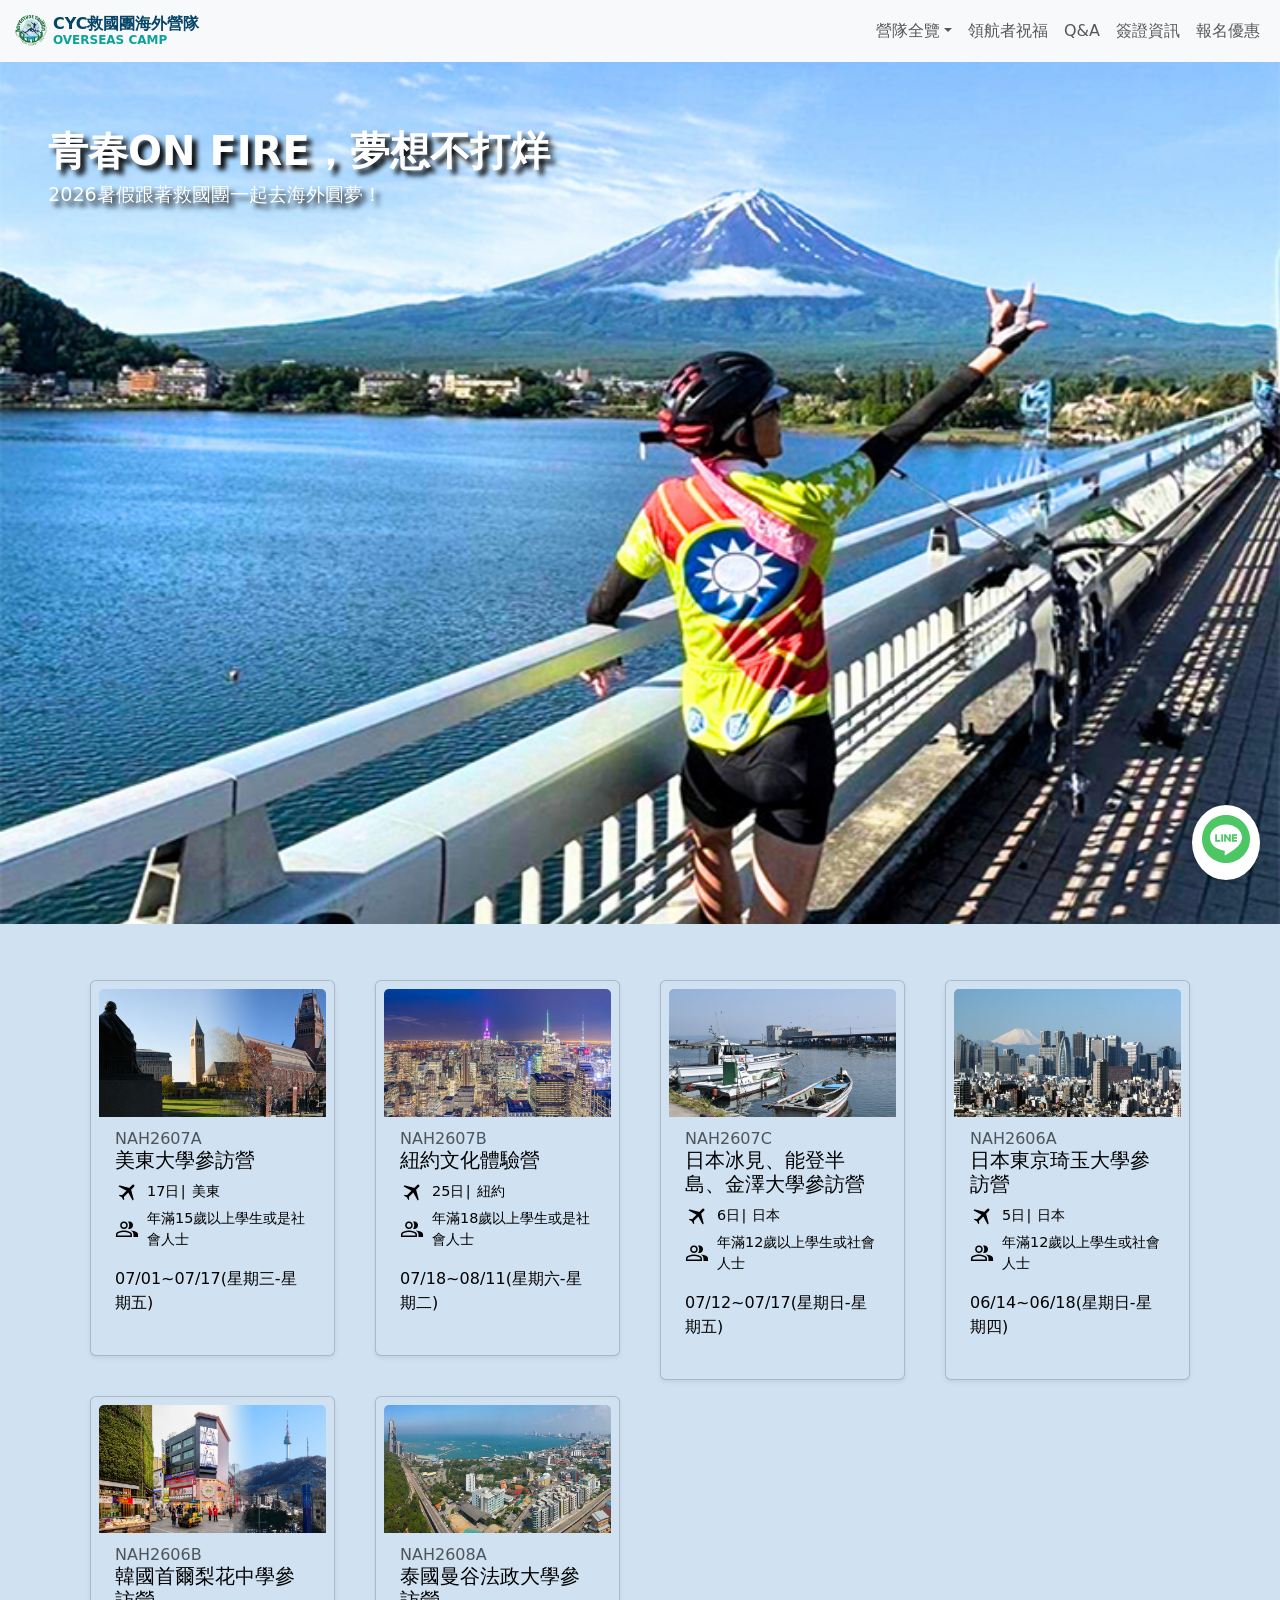
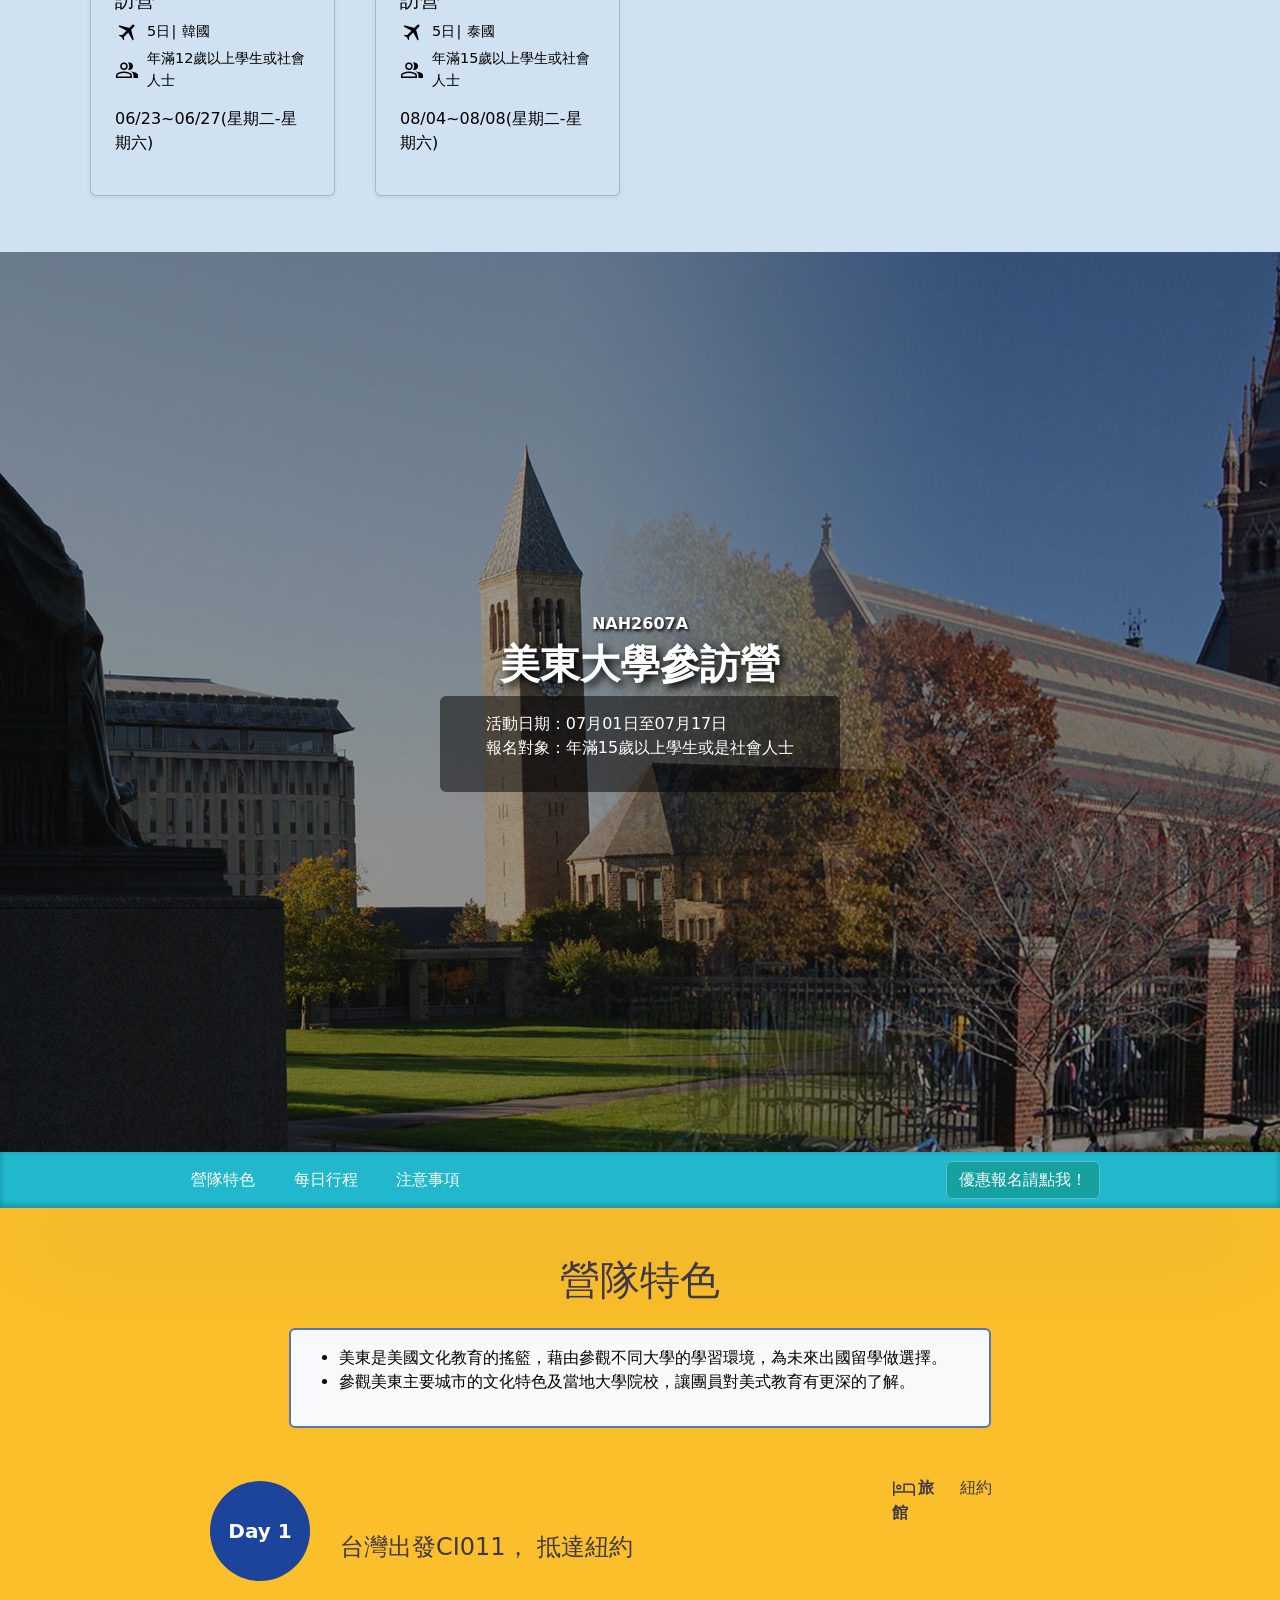
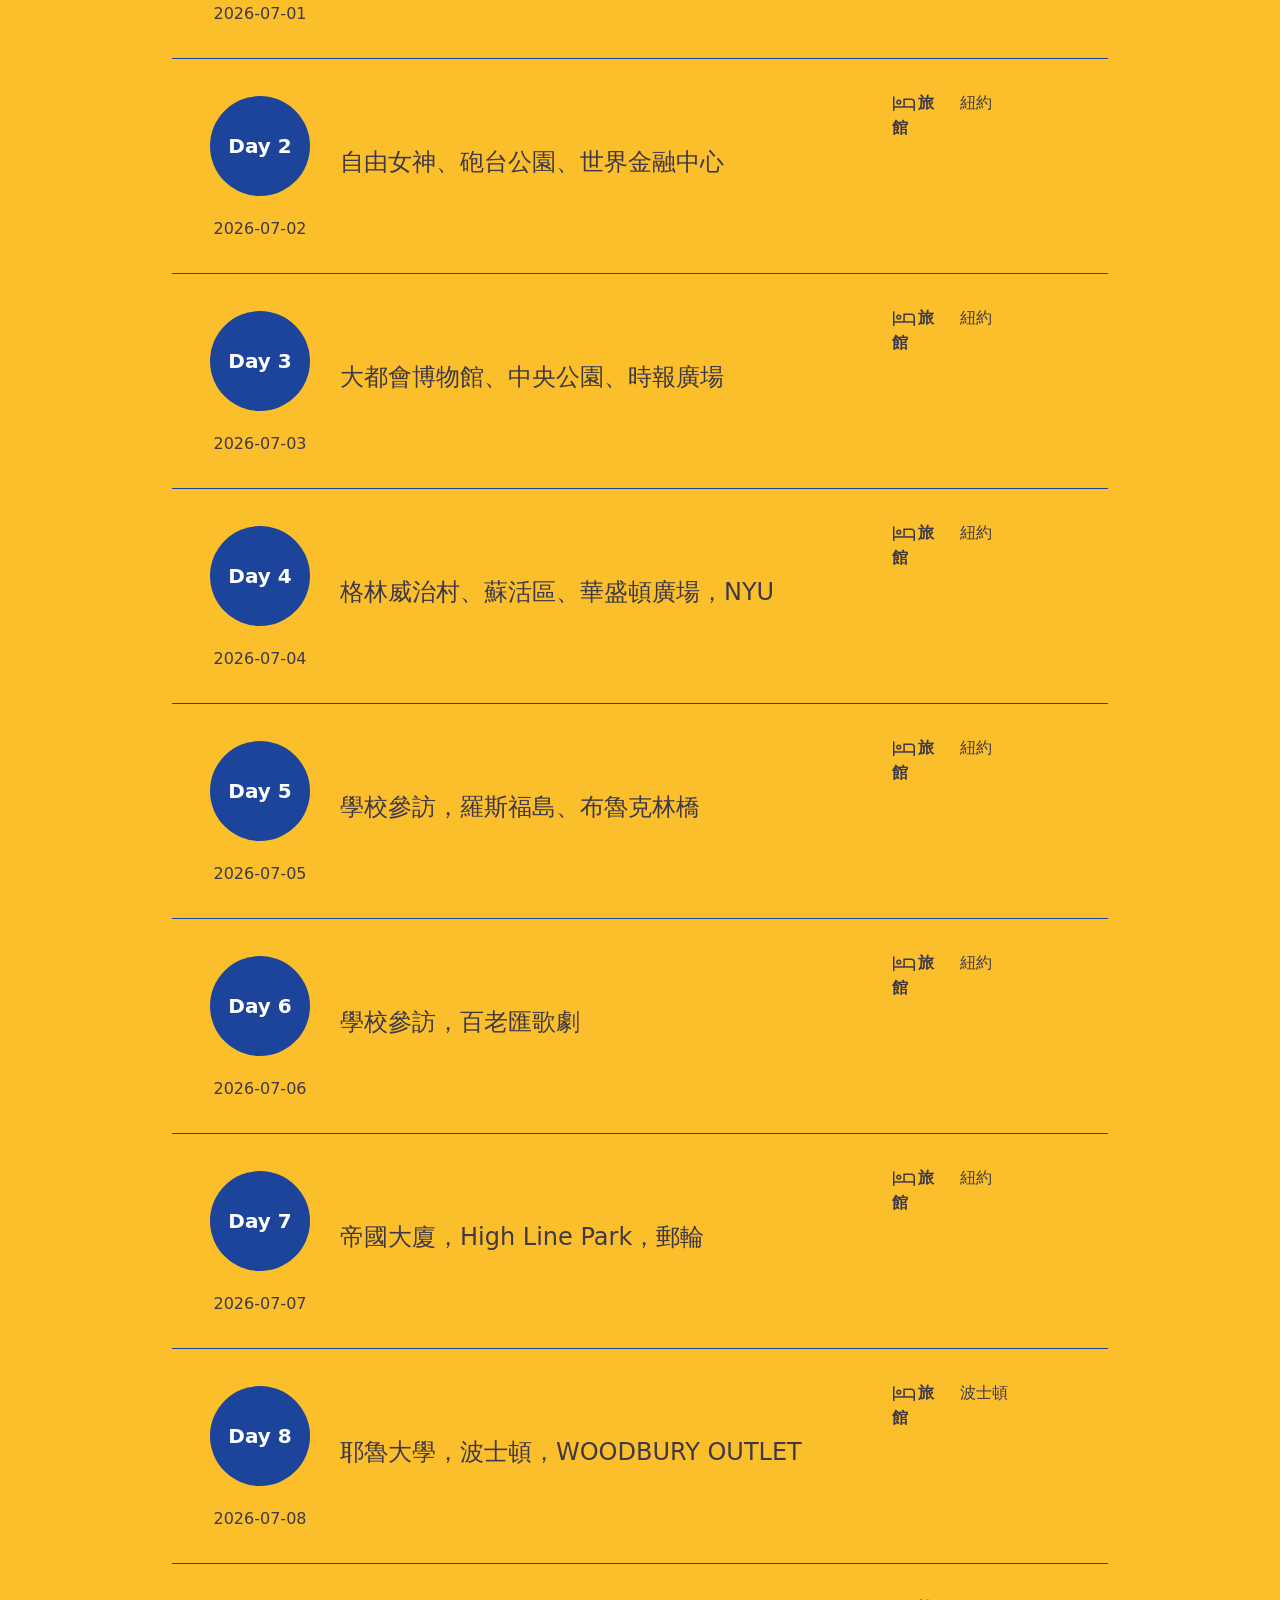
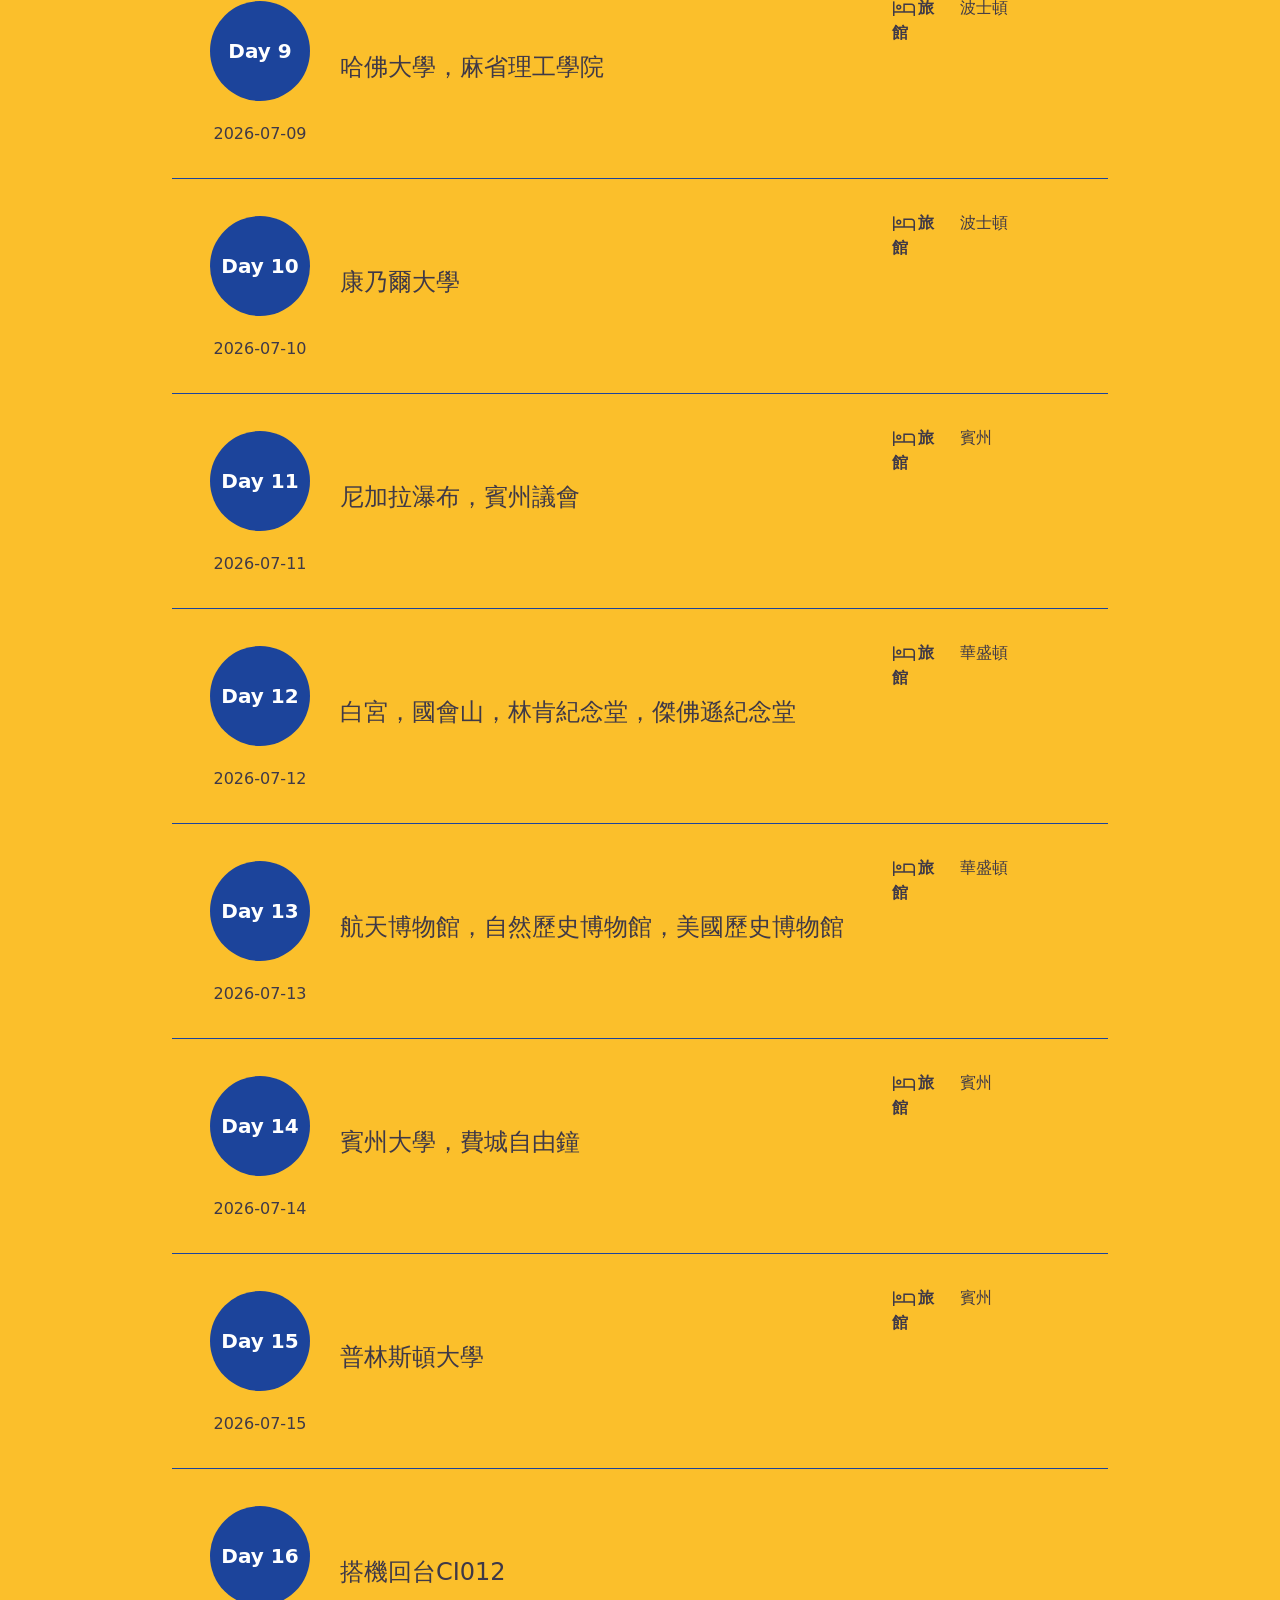
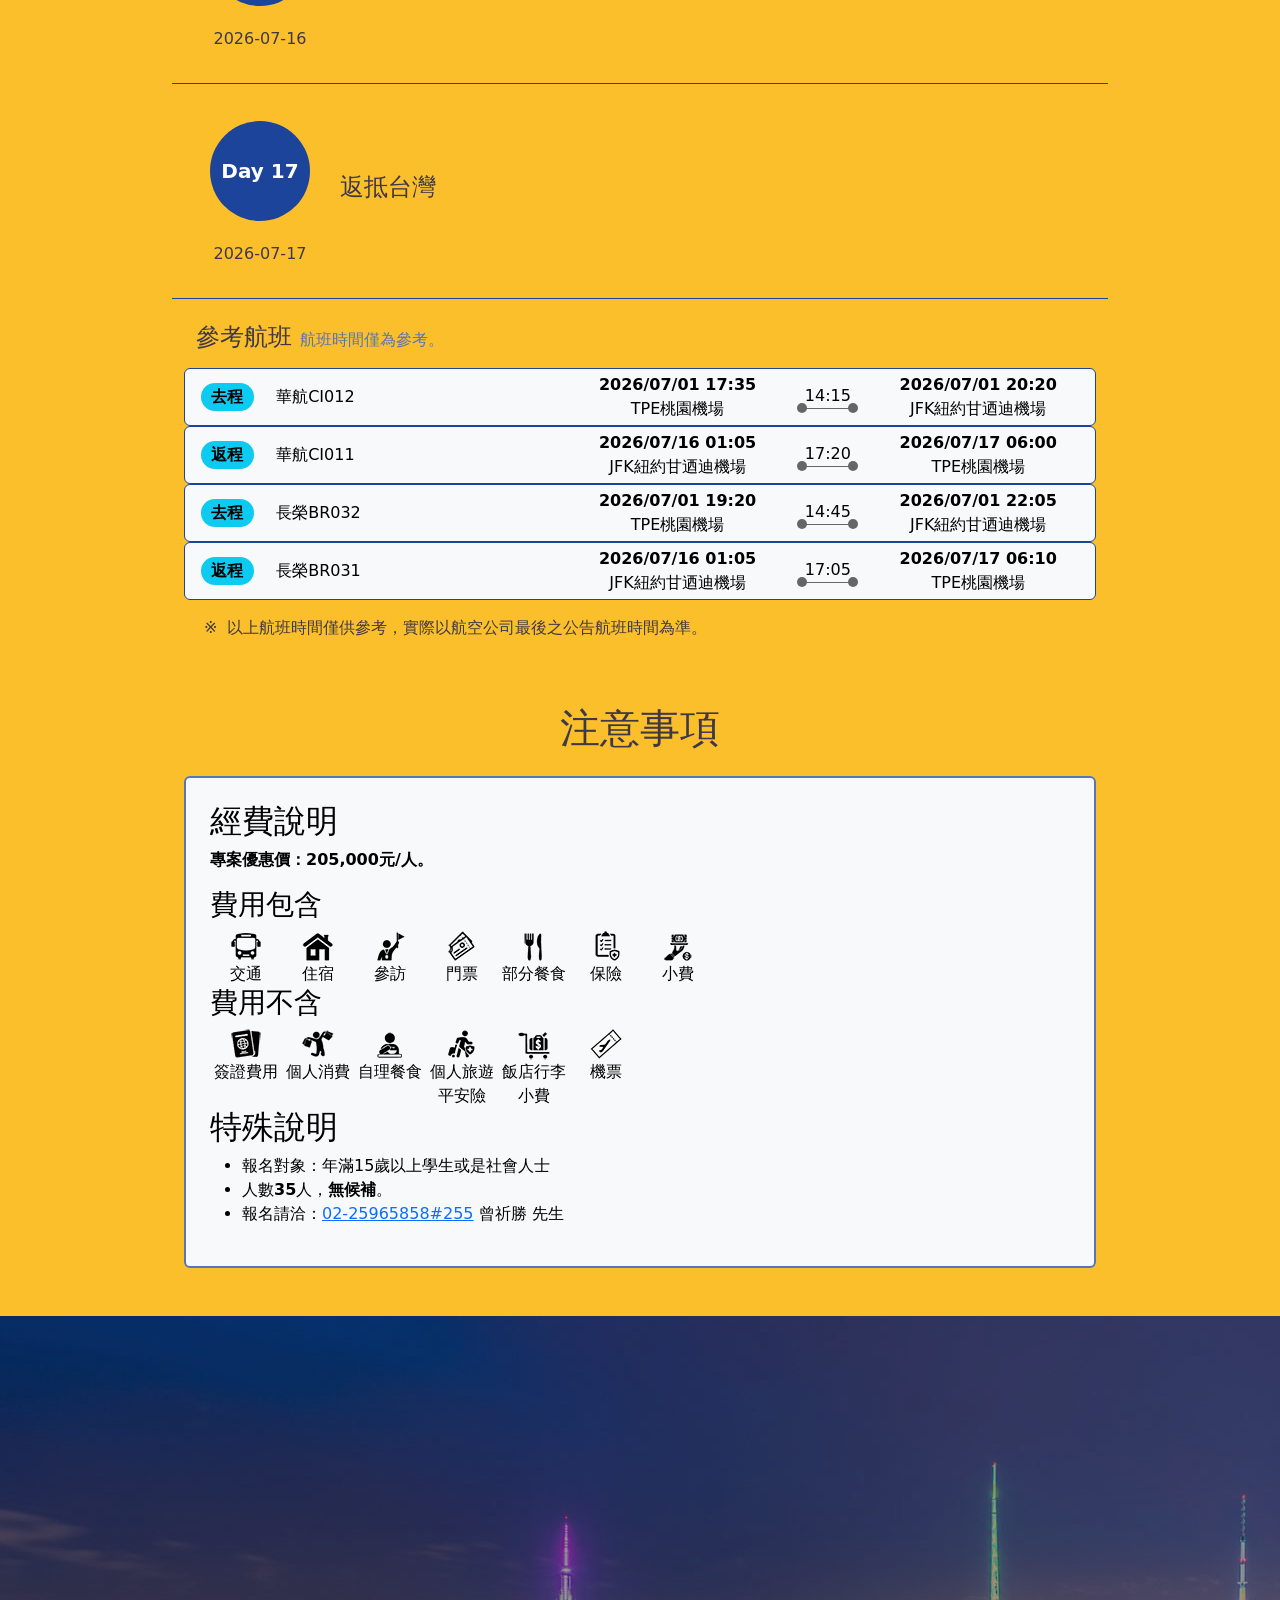
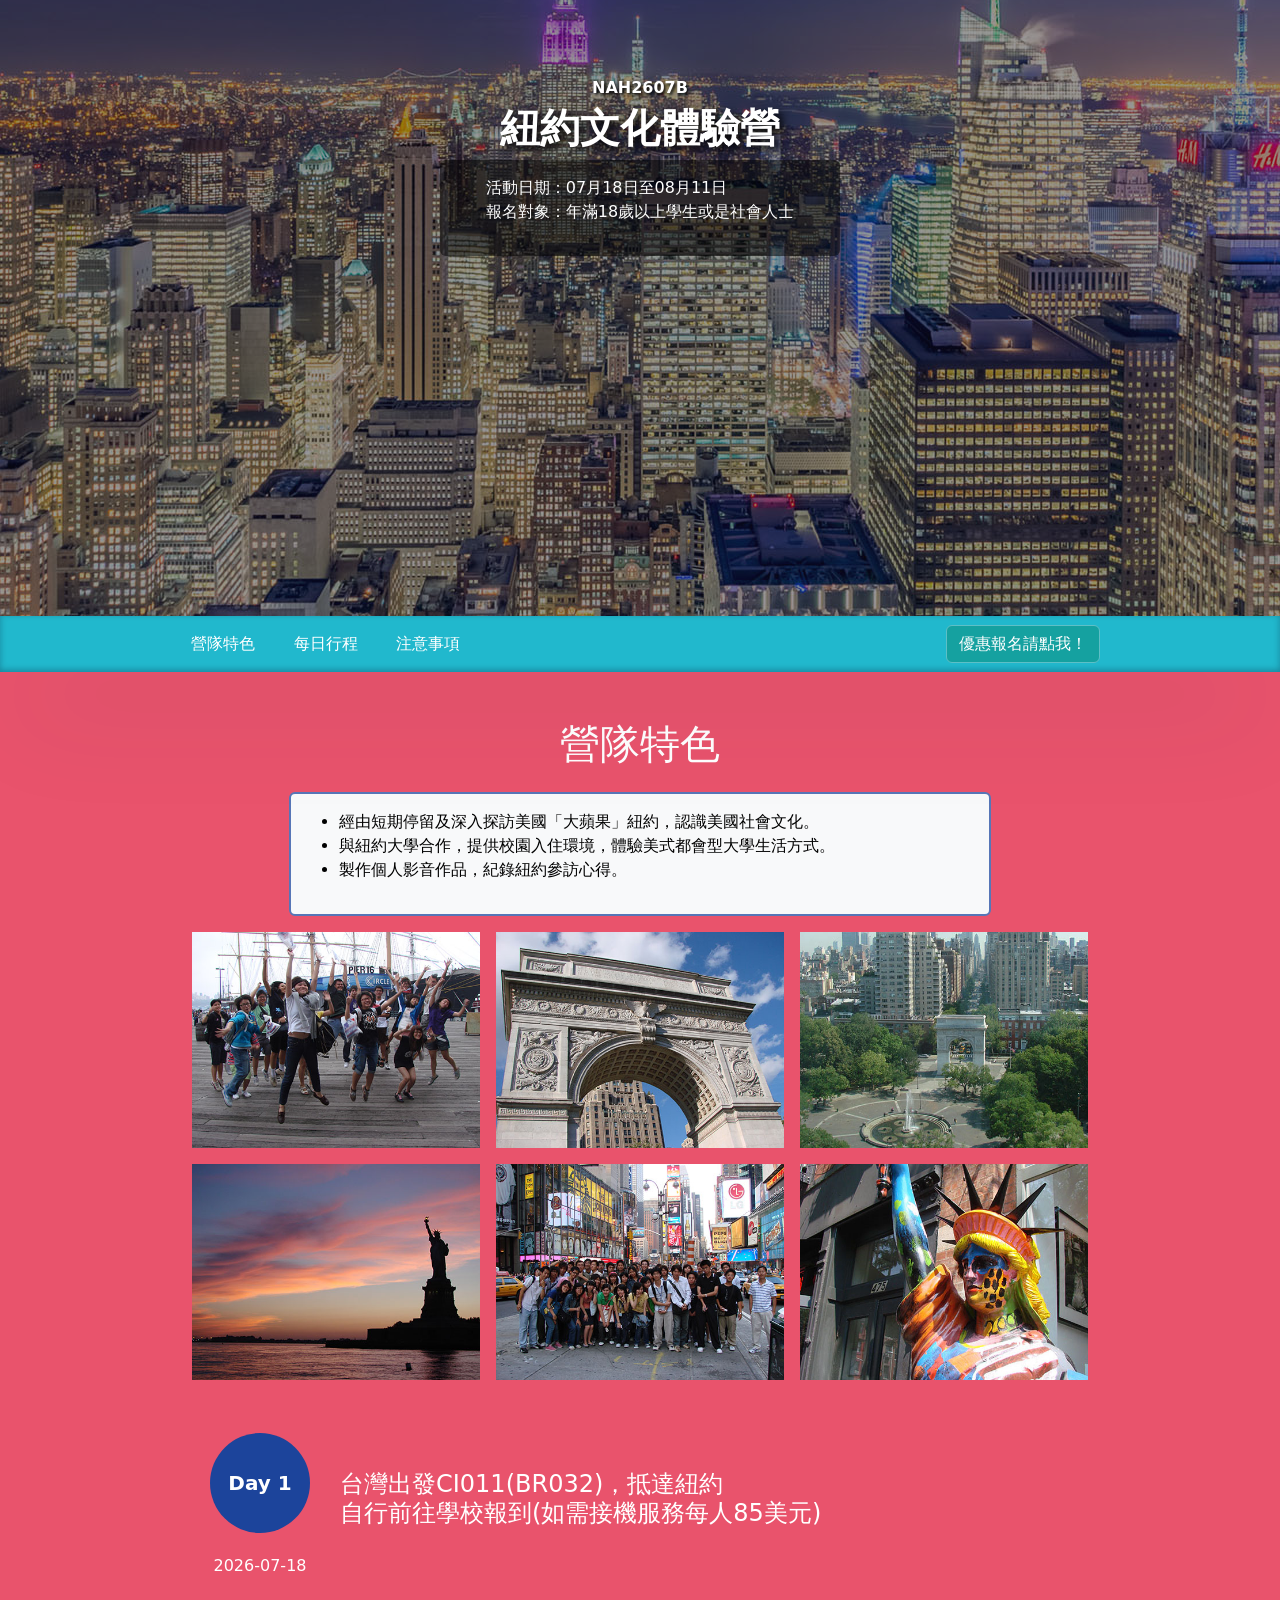
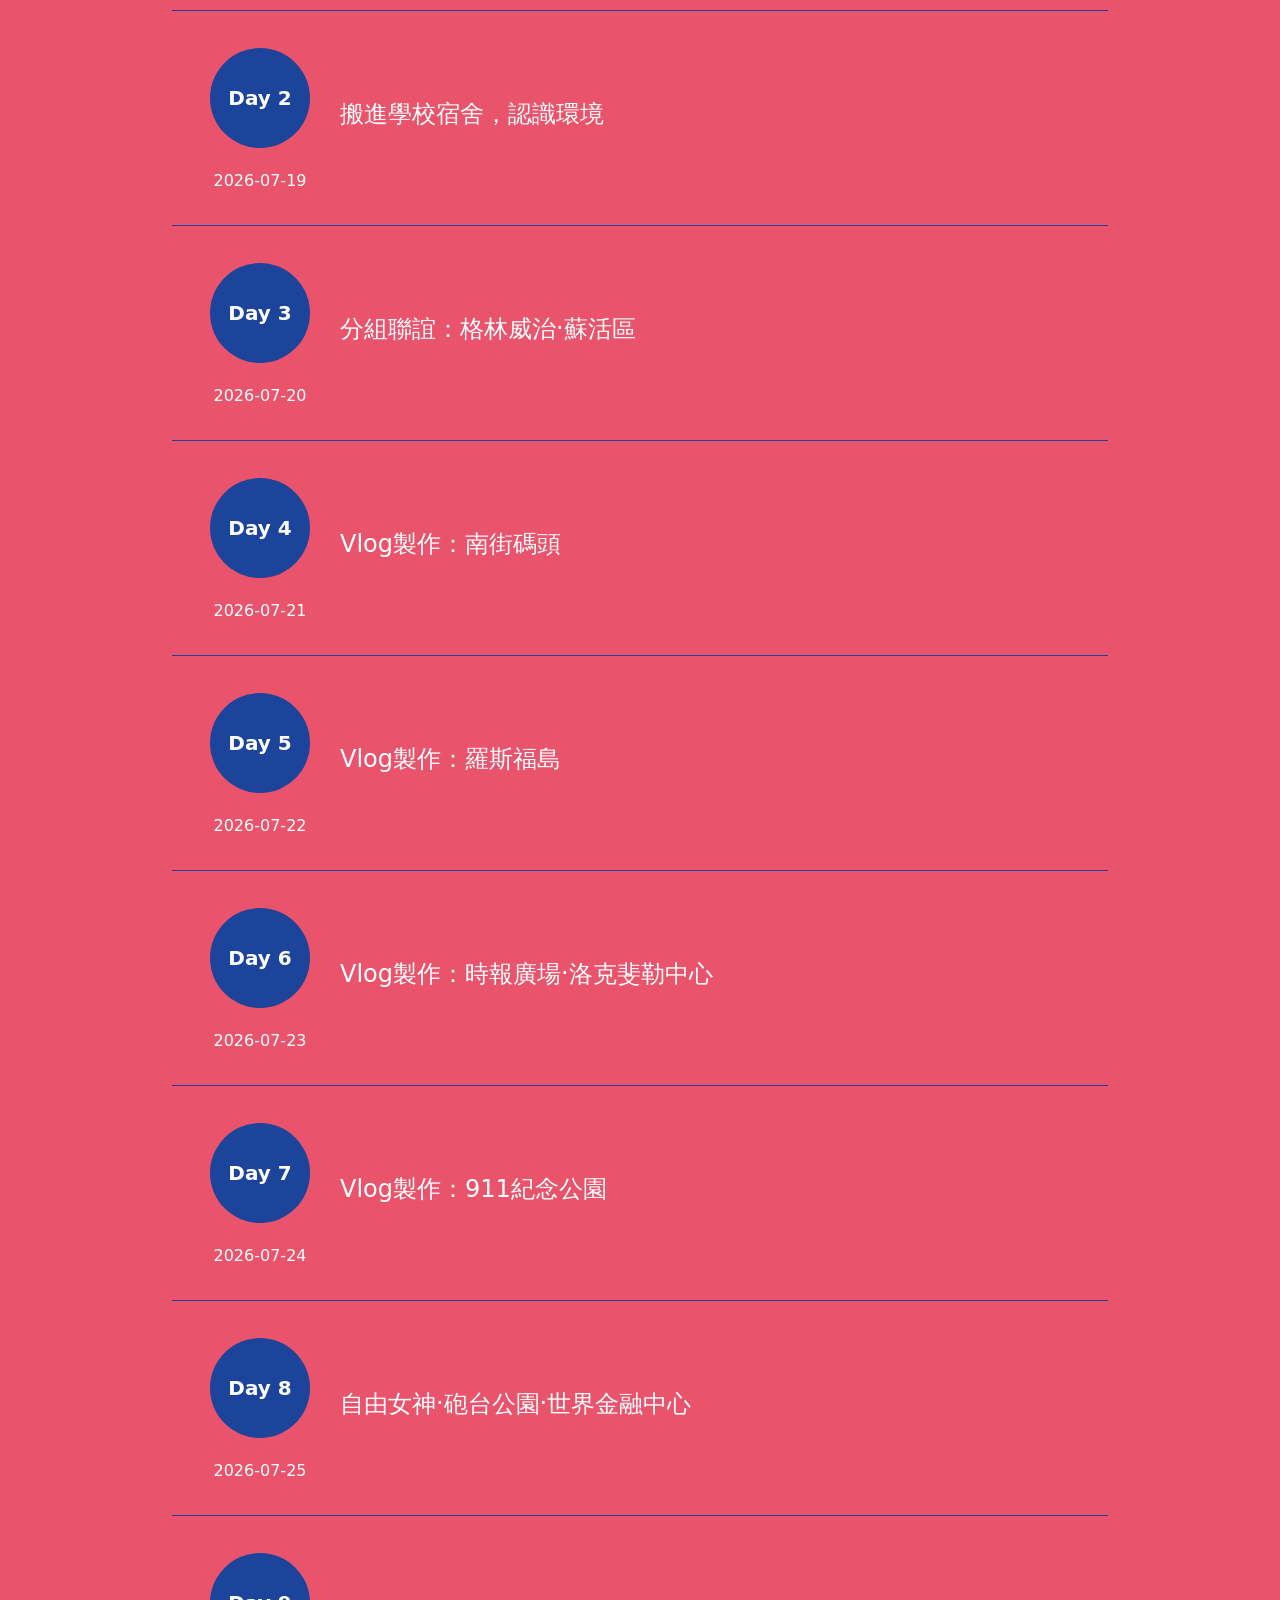
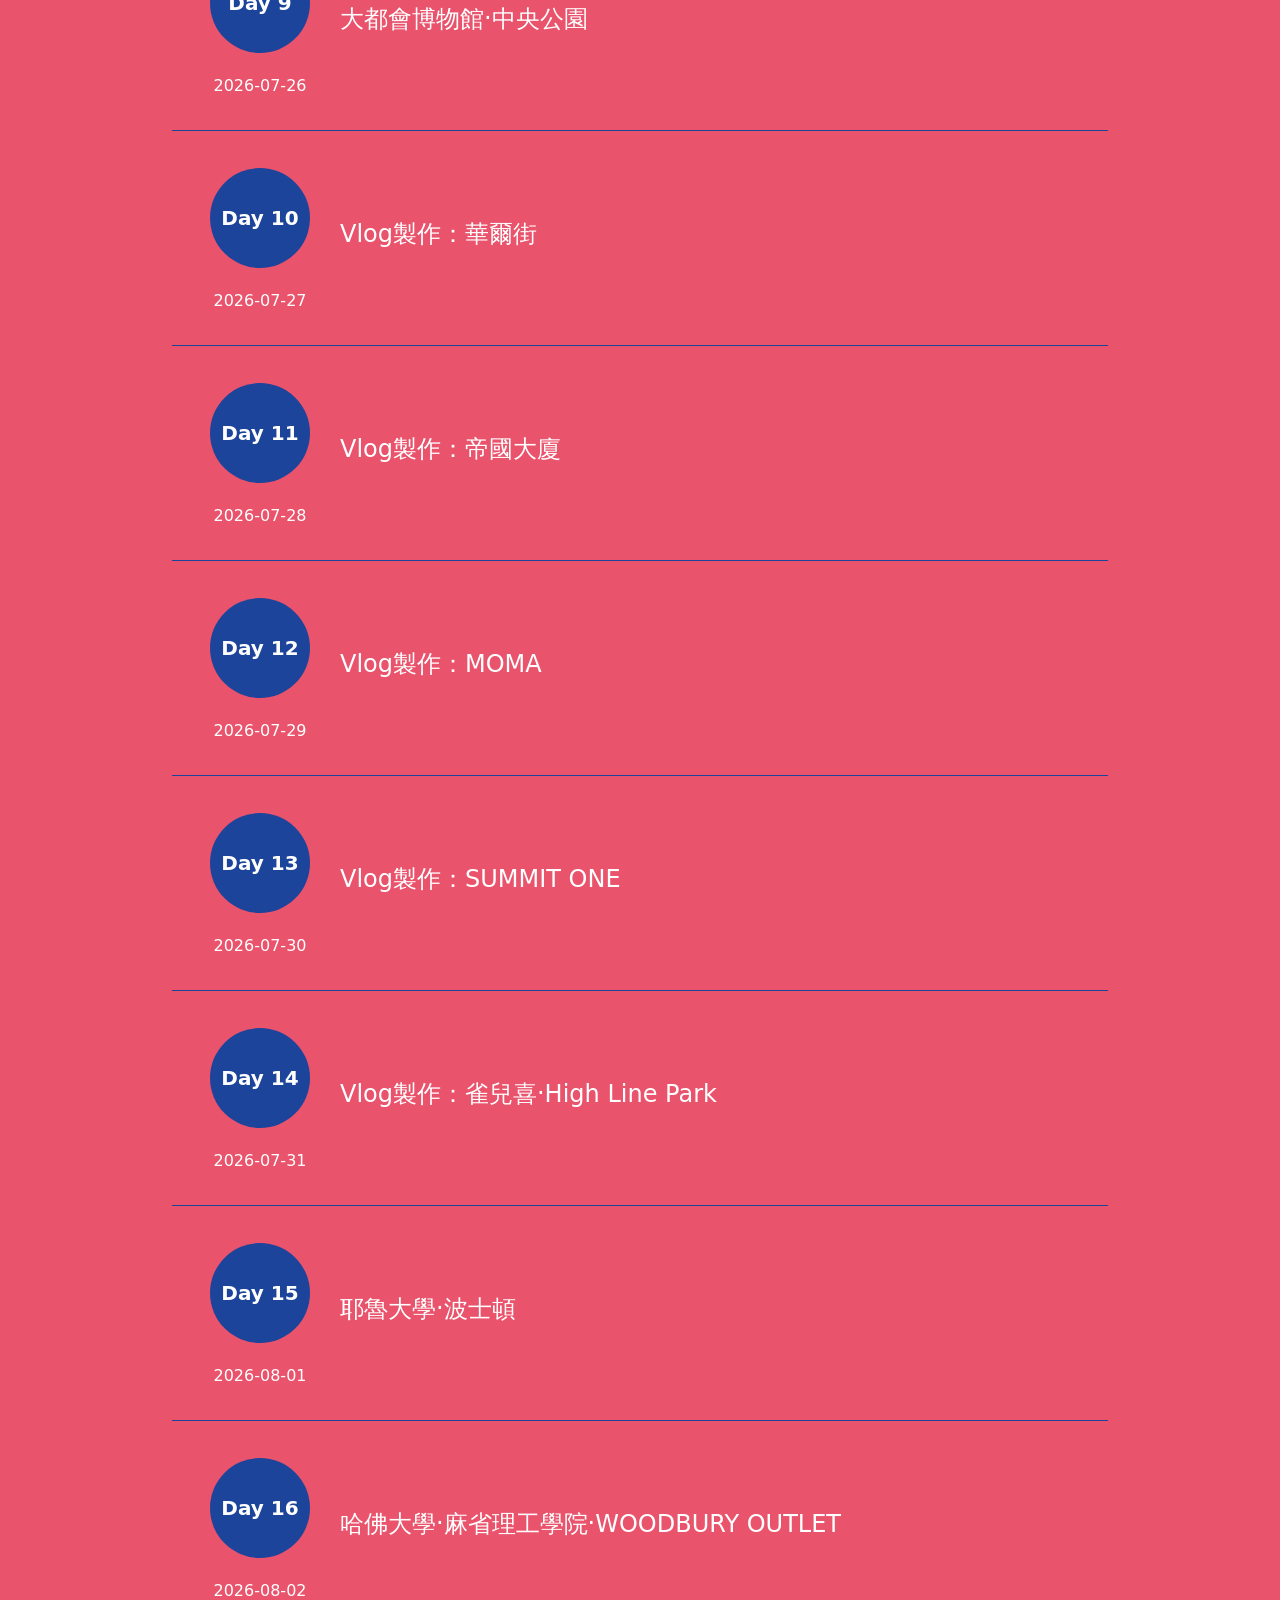
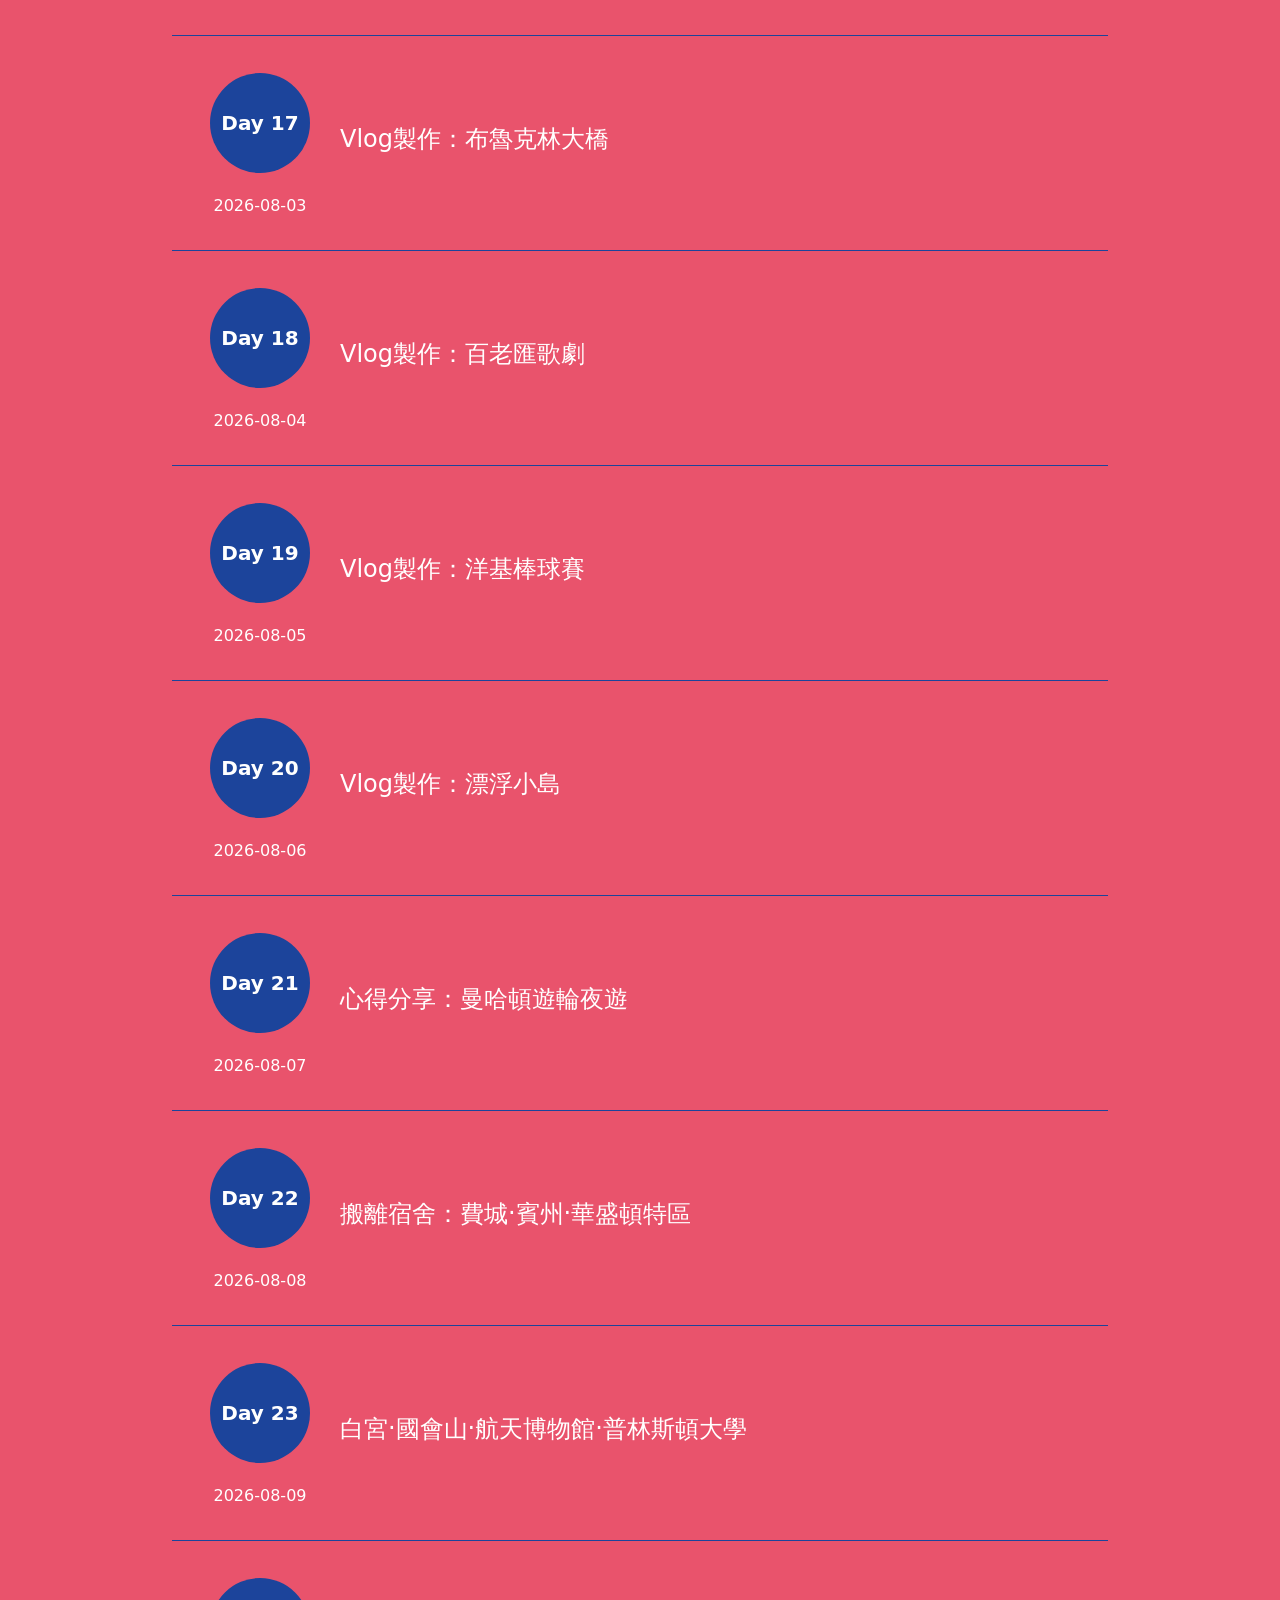
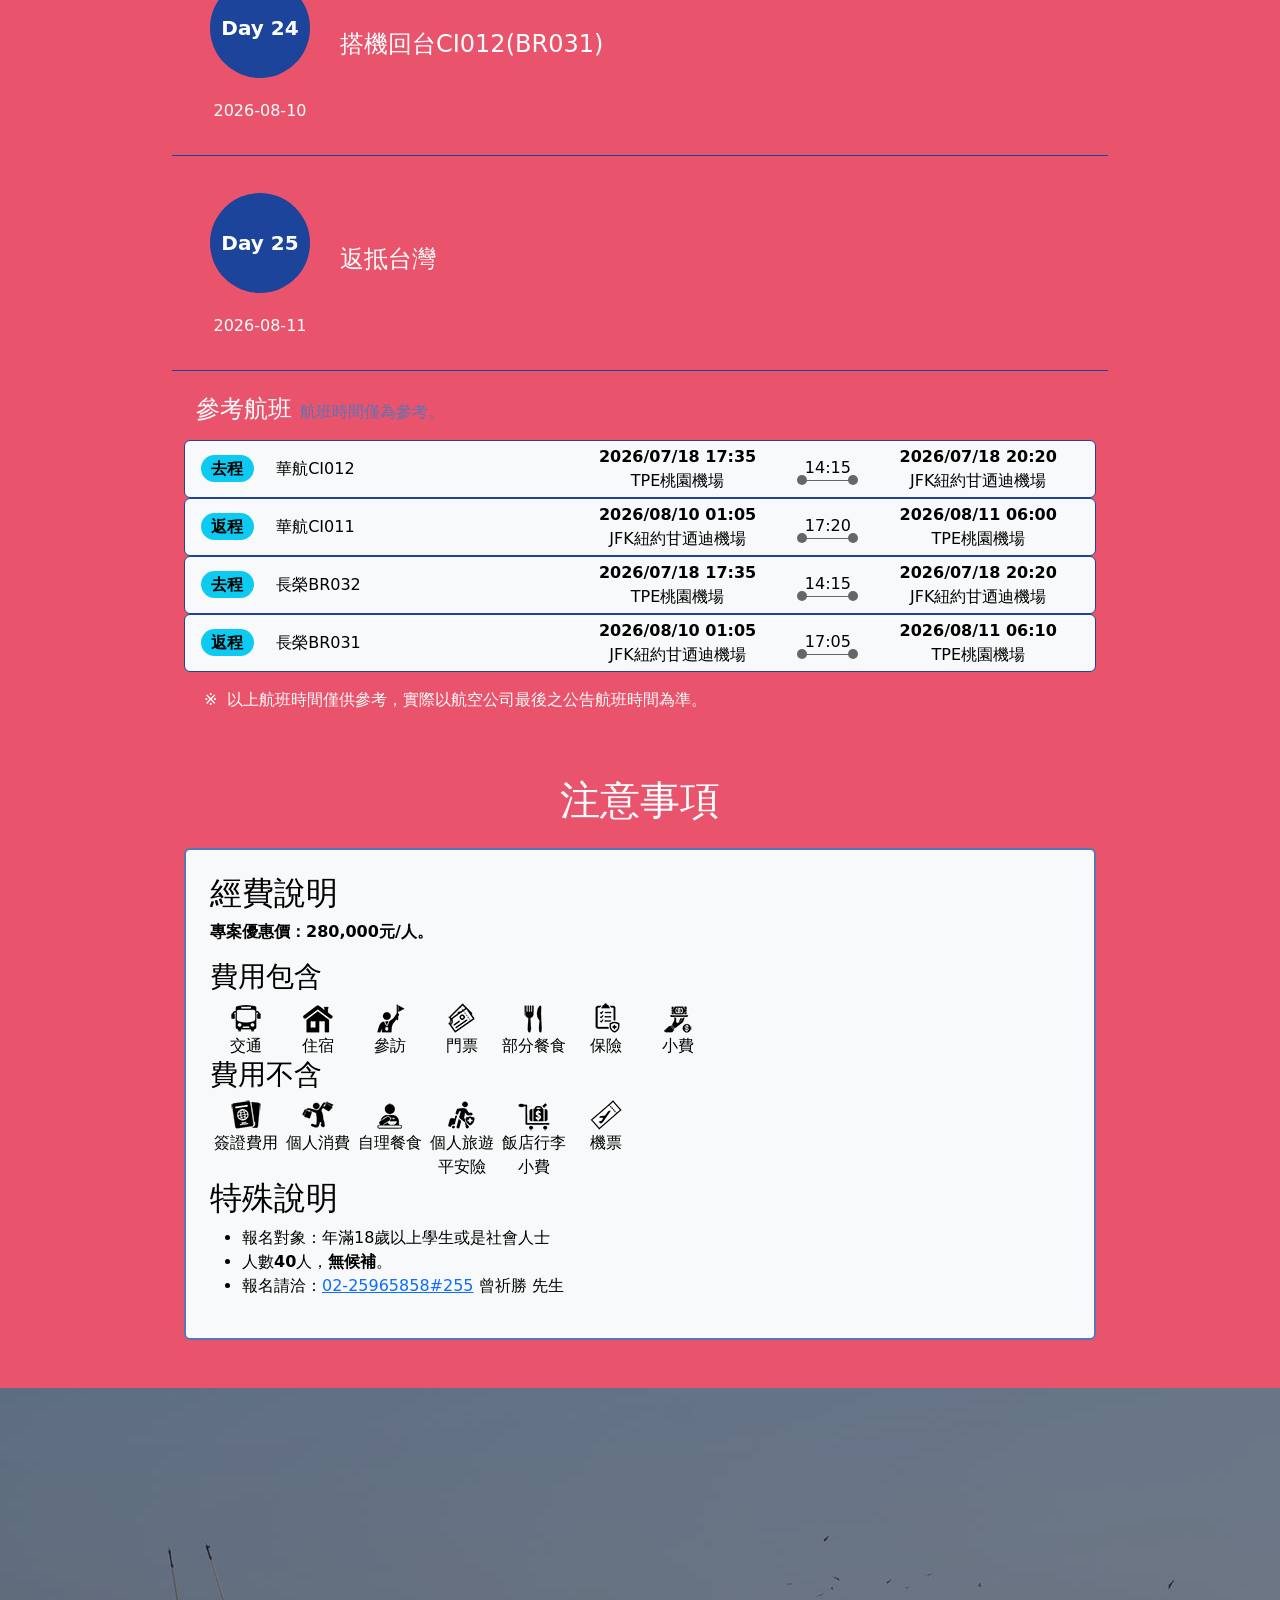
<file: index.html>
<!DOCTYPE html>
<html lang="zh-TW">
<head>
    <meta charset="UTF-8" />
    <meta name="viewport" content="width=device-width, initial-scale=1">
    <meta http-equiv="X-UA-Compatible" content="IE=edge">
    <meta property="twitter:title" content="救國團2026年暑期海外營隊">
    <meta property="twitter:card" content="summary_large_image">
    <meta property="twitter:description" content="青春ON FIRE，夢想不打烊！2026暑假跟著救國團一起去海外圓夢！">
    <meta property="twitter:image" content="https://cyc241002.github.io/2026_Summer_Oversea/img/thumbnails/OpenGraph_Thumbnail.jpg">
    <meta property="twitter:site" content="https://youth.cyc.org.tw/">
    <meta property="twitter:creator" content="中國青年救國團">
    <meta property="og:title" content="救國團2026年暑期海外營隊">
    <meta property="og:description" content="青春ON FIRE，夢想不打烊！2026暑假跟著救國團一起去海外圓夢！">
    <meta property="og:image" content="https://cyc241002.github.io/2026_Summer_Oversea/img/thumbnails/OpenGraph_Thumbnail.jpg">
    <meta property="og:url" content="https://youth.cyc.org.tw/">
    <title>救國團2026年暑期海外營隊開放報名中！</title>
    <link href="css/normalize.css" rel="stylesheet">
    <link href="https://cdn.jsdelivr.net/npm/bootstrap@5.3.3/dist/css/bootstrap.min.css" rel="stylesheet" integrity="sha384-QWTKZyjpPEjISv5WaRU9OFeRpok6YctnYmDr5pNlyT2bRjXh0JMhjY6hW+ALEwIH" crossorigin="anonymous">
    <link rel="stylesheet" href="https://fonts.googleapis.com/css2?family=Material+Symbols+Outlined:opsz,wght,FILL,GRAD@20..48,100..700,0..1,-50..200&icon_names=breakfast_dining,group,hotel,local_dining,lunch_dining,restaurant,travel" />
    <link href="css/global.css?v=1.6" rel="stylesheet">
    <link rel="icon" href="img/cyc_camp_logo.png" type="image/png">
</head>
<body>
    <div class="main">
        <loading-overlay></loading-overlay>
        <nav class="navbar fixed-top navbar-expand-lg bg-light">
            <div class="container-fluid">
                <a class="navbar-brand" href="#">
                    <img class="brand-logo" src="img/cyc_camp_logo.png">
                    <div class="brand-title">
                        <h1>CYC救國團海外營隊</h1>
                        <h2>Overseas Camp</h2>
                    </div>
                </a>
                <button class="navbar-toggler" type="button" data-bs-toggle="collapse" data-bs-target="#navbarNavAltMarkup" aria-controls="navbarNavAltMarkup" aria-expanded="false" aria-label="Toggle navigation">
                    <span class="navbar-toggler-icon"></span>
                </button>
                <div class="collapse navbar-collapse justify-content-end" id="navbarNavAltMarkup">
                    <ul class="navbar-nav">
                        <li class="nav-item dropdown">
                            <a class="nav-link dropdown-toggle" href="#" role="button" data-bs-toggle="dropdown" aria-expanded="false">營隊全覽</a>
                            <ul id="campMenuLinkList" class="dropdown-menu rounded-top-0"></ul>
                        </li>
                        <li class="nav-item">
                            <a class="nav-link" href="intro.html">領航者祝福</a>
                        </li>
                        <li class="nav-item">
                            <a class="nav-link" href="qa.html">Q&amp;A</a>
                        </li>
                        <li class="nav-item">
                            <a class="nav-link" href="visa.html">簽證資訊</a>
                        </li>
                        <li class="nav-item">
                            <a class="nav-link" href="discount.html">報名優惠</a>
                        </li>
                    </ul>
                </div>
            </div>
        </nav>
        <header class="header container-fluid p-0">
            <div class="back">
                <img src="img/header_back.jpg">
                <div class="slogan start">
                    <div class="slogan-1"><p class="m-0">青春ON FIRE，夢想不打烊</p></div>
                    <div class="slogan-2"><p class="m-0">2026暑假跟著救國團一起去海外圓夢！</p></div>
                </div>
            </div>
        </header>
        <div id="generalView" class="nav-card container pt-5 pb-5">
            <div class="row"></div>
        </div>
        <div class="section-container"></div>
        <site-footer></site-footer>
    </div>
    <line-button account="@229srzmd" qrcode="img/Line_Account_QRCode.png"></line-button>
    <script src="https://cdn.jsdelivr.net/npm/bootstrap@5.3.3/dist/js/bootstrap.bundle.min.js" integrity="sha384-YvpcrYf0tY3lHB60NNkmXc5s9fDVZLESaAA55NDzOxhy9GkcIdslK1eN7N6jIeHz" crossorigin="anonymous"></script>
    <script src="js/main.js"></script>
    <script src="js/index.js"></script>
</body>
</html>
</file>
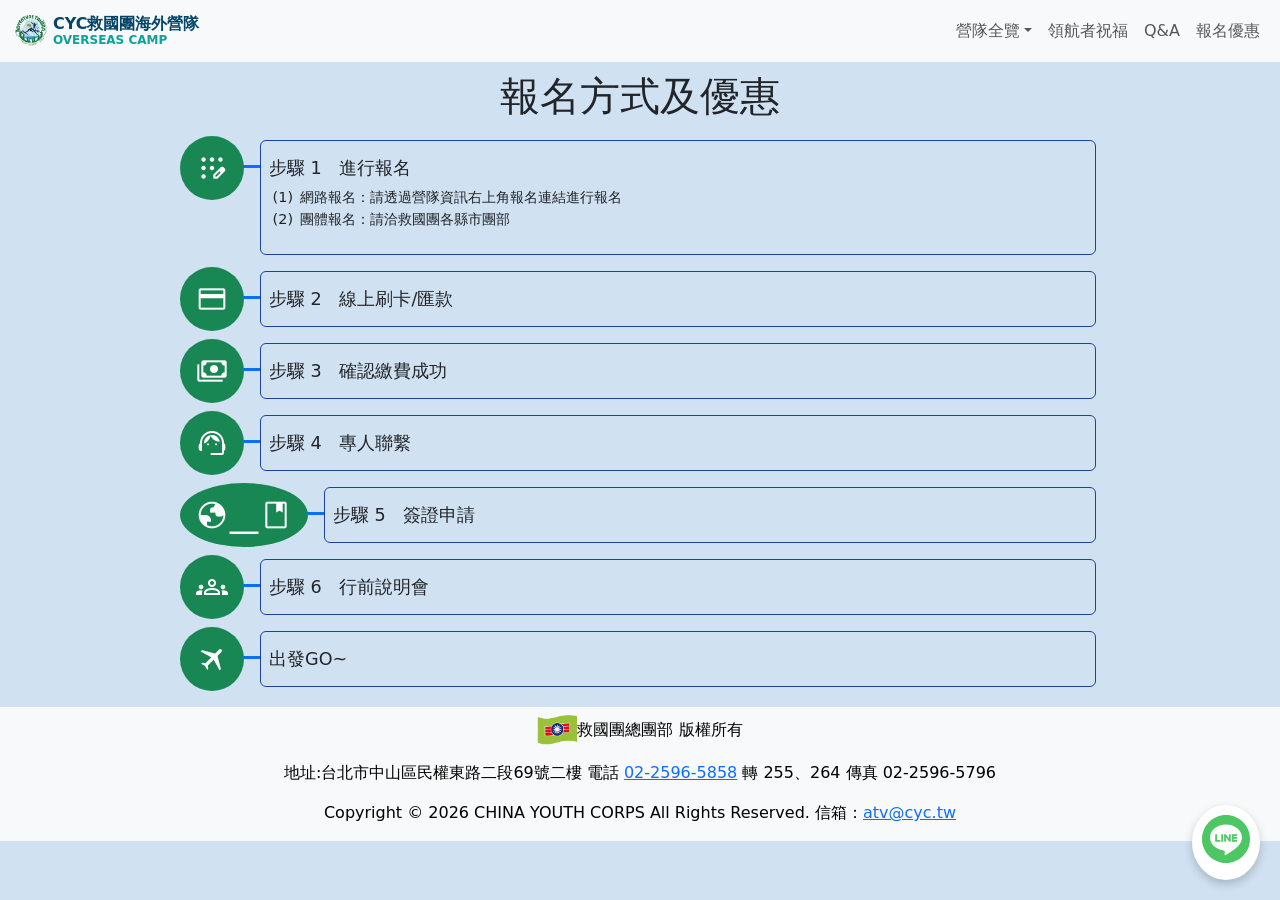
<file: discount.html>
<!DOCTYPE html>
<html lang="zh-TW">
<head>
    <meta charset="UTF-8" />
    <meta name="viewport" content="width=device-width, initial-scale=1">
    <meta http-equiv="X-UA-Compatible" content="IE=edge">
    <meta property="twitter:title" content="救國團2026年暑期海外營隊">
    <meta property="twitter:card" content="summary_large_image">
    <meta property="twitter:description" content="青春ON FIRE，夢想不打烊！2026暑假跟著救國團一起去海外圓夢！">
    <meta property="twitter:image" content="https://cyc241002.github.io/2026_Summer_Oversea/img/thumbnails/OpenGraph_Thumbnail.jpg">
    <meta property="twitter:site" content="https://youth.cyc.org.tw/">
    <meta property="twitter:creator" content="中國青年救國團">
    <meta property="og:title" content="救國團2026年暑期海外營隊">
    <meta property="og:description" content="青春ON FIRE，夢想不打烊！2026暑假跟著救國團一起去海外圓夢！">
    <meta property="og:image" content="https://cyc241002.github.io/2026_Summer_Oversea/img/thumbnails/OpenGraph_Thumbnail.jpg">
    <meta property="og:url" content="https://youth.cyc.org.tw/">
    <title>報名優惠 - 救國團2025年暑期海外營隊</title>
    <link href="css/normalize.css" rel="stylesheet">
    <link href="https://cdn.jsdelivr.net/npm/bootstrap@5.3.3/dist/css/bootstrap.min.css" rel="stylesheet" integrity="sha384-QWTKZyjpPEjISv5WaRU9OFeRpok6YctnYmDr5pNlyT2bRjXh0JMhjY6hW+ALEwIH" crossorigin="anonymous">
    <link rel="stylesheet" href="https://fonts.googleapis.com/css2?family=Material+Symbols+Outlined:opsz,wght,FILL,GRAD@20..48,100..700,0..1,-50..200&icon_names=app_registration,credit_card,globe_book,groups,payments,support_agent,travel" />
    <link href="css/global.css?v=1.5" rel="stylesheet">
    <link href="css/discount.css?v=0.01" rel="stylesheet">
    <link rel="icon" href="img/cyc_camp_logo.png" type="image/png">
</head>
<body>
    <div class="main">
        <loading-overlay></loading-overlay>
        <nav class="navbar fixed-top navbar-expand-lg bg-light">
            <div class="container-fluid">
                <a class="navbar-brand" href="index.html">
                    <img class="brand-logo" src="img/cyc_camp_logo.png">
                    <div class="brand-title">
                        <h1>CYC救國團海外營隊</h1>
                        <h2>Overseas Camp</h2>
                    </div>
                </a>
                <button class="navbar-toggler" type="button" data-bs-toggle="collapse" data-bs-target="#navbarNavAltMarkup" aria-controls="navbarNavAltMarkup" aria-expanded="false" aria-label="Toggle navigation">
                    <span class="navbar-toggler-icon"></span>
                </button>
                <div class="collapse navbar-collapse justify-content-end" id="navbarNavAltMarkup">
                    <ul class="navbar-nav">
                        <li class="nav-item dropdown">
                            <a class="nav-link dropdown-toggle" href="#" role="button" data-bs-toggle="dropdown" aria-expanded="false">營隊全覽</a>
                            <ul id="campMenuLinkList" class="dropdown-menu rounded-top-0"></ul>
                        </li>
                        <li class="nav-item">
                            <a class="nav-link" href="intro.html">領航者祝福</a>
                        </li>
                        <li class="nav-item">
                            <a class="nav-link" href="qa.html">Q&amp;A</a>
                        </li>
                        <li class="nav-item">
                            <a class="nav-link" href="discount.html">報名優惠</a>
                        </li>
                    </ul>
                </div>
            </div>
        </nav>
        <section class="discount container-fluid p-0 page-header">
            <a name="discount"></a>
            <div class="content row col-12 col-lg-9 m-auto flex-lg-row-reverse">
                <h1 class="text-center">報名方式及優惠</h1>
                <!-- <div class="col-12 col-lg-8">
                    <div>
                        <article id="gift" class="mb-5 mb-lg-2 row">
                            <div class="mx-auto col-12 p-3 border border-1 text-bg-primary rounded">
                                <h2>現在報名再加碼贈送！</h2>
                                <ul class="d-inline-block text-start">
                                    <li>海外旅遊平安險400萬意外身故及40萬意外醫療</li>
                                    <li>救國團暑期營隊專屬潮T(市值500元)</li>
                                </ul>
                            </div>
                        </article>
                        <article id="discount" class="mb-2 row">
                            <h2 class="text-center d-block d-lg-none">優惠方案</h2>
                            <div id="first-discount" class="mx-auto col-12 border border-1 border-primary rounded p-3">
                                <h3>第二波優惠</h3>
                                <ol class="d-inline-block text-start">
                                    <li>優惠方案：<span class="fw-bold text-danger">報名即享97折優惠，錯過可惜！</span></li>
                                    <li>峇里島STEAM親子營除外，其餘營隊皆適用</li>
                                </ol>
                                <p class="fw-bold text-center text-danger fs-5">線上報名後，於時效內繳費完成才能享有此優惠。</p>
                            </div>
                             <div id="second-discount" class="mt-4 text-center">
                                <p>第二波優惠日期：<span class="text-danger">4月11日起至5月29日止</span></p>
                                <p class="fw-bold text-danger">優惠方案近期公告！</p>
                            </div>
                        </article>
                    </div>
                </div> -->
                <article id="register" class="mb-2 d-inline-block col-12 col-lg-12">
                    <h2 class="text-center d-block d-lg-none">報名方式</h2>
                    <div class="register-step d-flex text-start m-2">
                        <div class="icon flex-shrink-0">
                            <span class="material-symbols-outlined rounded-circle text-bg-success p-3">
                                app_registration
                            </span>
                        </div>
                        <div class="guidance flex-grow-1 ms-3 border border-1 border-primary m-1 p-2 rounded">
                            <h3>進行報名</h3>
                            <ol>
                               <li>網路報名：請透過營隊資訊右上角報名連結進行報名</li> 
                               <li>團體報名：請洽救國團各縣市團部</li>
                            </ol>
                        </div>
                    </div>
                    <div class="register-step d-flex text-start m-2">
                        <div class="icon flex-shrink-0">
                            <span class="material-symbols-outlined rounded-circle text-bg-success p-3">
                                credit_card
                            </span>
                        </div>
                        <div class="guidance flex-grow-1 ms-3 border border-1 border-primary m-1 p-2 rounded">
                            <h3>線上刷卡/匯款</h3>
                        </div>
                    </div>
                    <div class="register-step d-flex text-start m-2">
                        <div class="icon flex-shrink-0">
                            <span class="material-symbols-outlined rounded-circle text-bg-success p-3">
                                payments
                            </span>
                        </div>
                        <div class="guidance flex-grow-1 ms-3 border border-1 border-primary m-1 p-2 rounded">
                            <h3>確認繳費成功</h3>
                        </div>
                    </div>
                    <div class="register-step d-flex text-start m-2">
                        <div class="icon flex-shrink-0">
                            <span class="material-symbols-outlined rounded-circle text-bg-success p-3">
                                support_agent
                            </span>
                        </div>
                        <div class="guidance flex-grow-1 ms-3 border border-1 border-primary m-1 p-2 rounded">
                            <h3>專人聯繫</h3>
                        </div>
                    </div>
                    <div class="register-step d-flex text-start m-2">
                        <div class="icon flex-shrink-0">
                            <span class="material-symbols-outlined rounded-circle text-bg-success p-3">
                                globe_book
                            </span>
                        </div>
                        <div class="guidance flex-grow-1 ms-3 border border-1 border-primary m-1 p-2 rounded">
                            <h3>簽證申請</h3>
                        </div>
                    </div>
                    <div class="register-step d-flex text-start m-2">
                        <div class="icon flex-shrink-0">
                            <span class="material-symbols-outlined rounded-circle text-bg-success p-3">
                                groups
                            </span>
                        </div>
                        <div class="guidance flex-grow-1 ms-3 border border-1 border-primary m-1 p-2 rounded">
                            <h3>行前說明會</h3>
                        </div>
                    </div>
                    <div class="register-step d-flex text-start m-2">
                        <div class="icon flex-shrink-0">
                            <span class="material-symbols-outlined rounded-circle text-bg-success p-3">
                                travel
                            </span>
                        </div>
                        <div class="guidance flex-grow-1 ms-3 border border-1 border-primary m-1 p-2 rounded">
                            <h3>出發GO~</h3>
                        </div>
                    </div>
                </article>
            </div>
        </section>
        <site-footer></site-footer>
    </div>
    <line-button account="@229srzmd" qrcode="img/Line_Account_QRCode.png"></line-button>
    <script src="https://cdn.jsdelivr.net/npm/bootstrap@5.3.3/dist/js/bootstrap.bundle.min.js" integrity="sha384-YvpcrYf0tY3lHB60NNkmXc5s9fDVZLESaAA55NDzOxhy9GkcIdslK1eN7N6jIeHz" crossorigin="anonymous"></script>
    <script src="js/main.js"></script>
    <script src="js/page.js"></script>
</body>
</html>
</file>
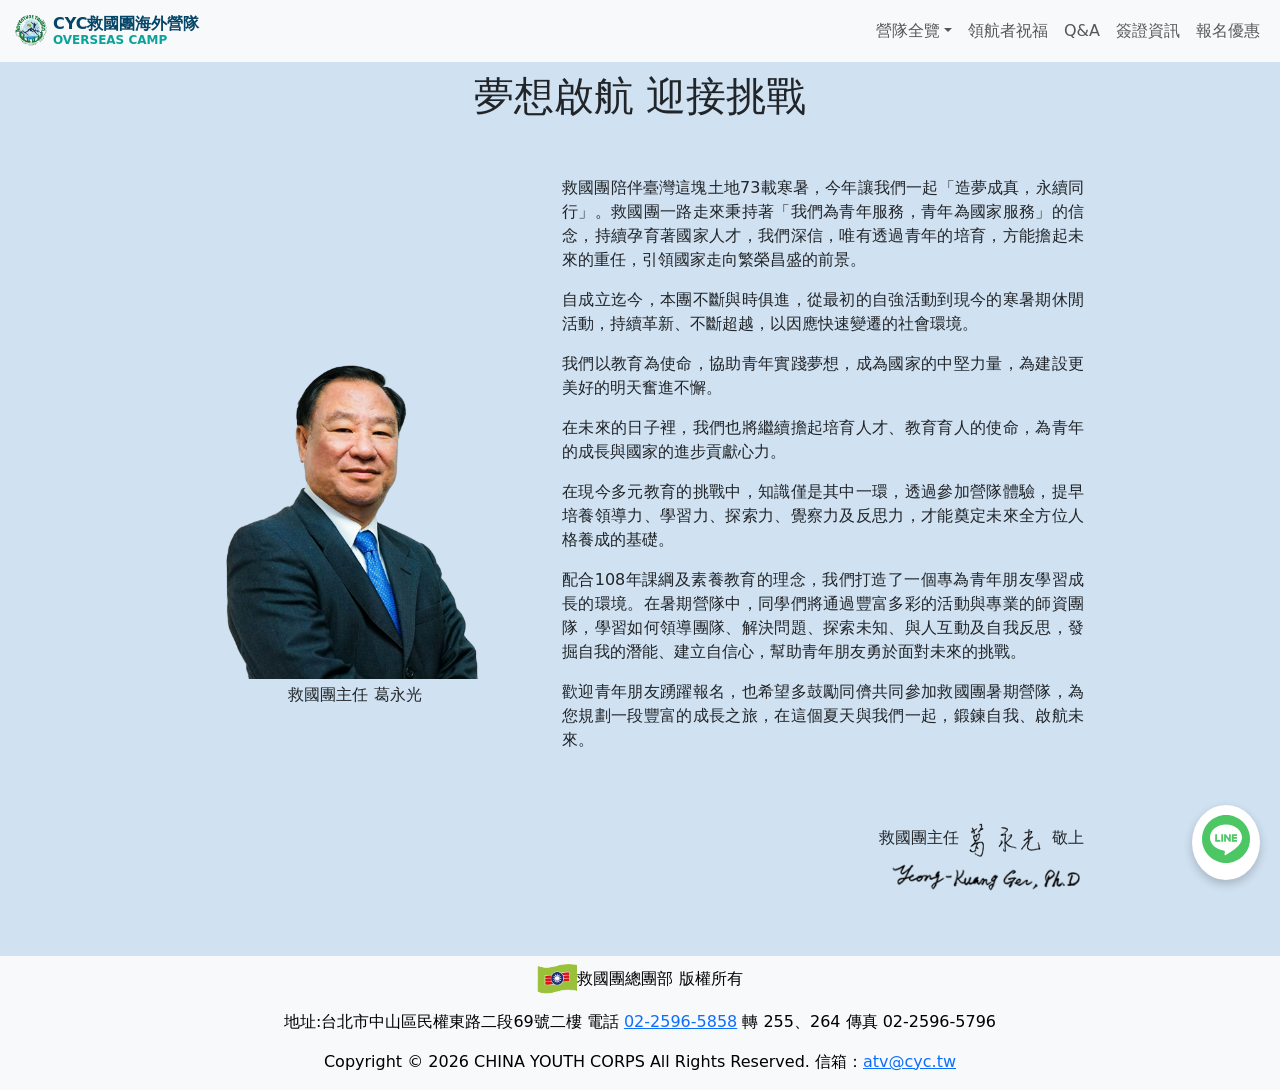
<file: intro.html>
<!DOCTYPE html>
<html lang="zh-TW">
<head>
    <meta charset="UTF-8" />
    <meta name="viewport" content="width=device-width, initial-scale=1">
    <meta http-equiv="X-UA-Compatible" content="IE=edge">
    <meta property="twitter:title" content="救國團2026年暑期海外營隊">
    <meta property="twitter:card" content="summary_large_image">
    <meta property="twitter:description" content="青春ON FIRE，夢想不打烊！2026暑假跟著救國團一起去海外圓夢！">
    <meta property="twitter:image" content="https://cyc241002.github.io/2026_Summer_Oversea/img/thumbnails/OpenGraph_Thumbnail.jpg">
    <meta property="twitter:site" content="https://youth.cyc.org.tw/">
    <meta property="twitter:creator" content="中國青年救國團">
    <meta property="og:title" content="救國團2026年暑期海外營隊">
    <meta property="og:description" content="青春ON FIRE，夢想不打烊！2026暑假跟著救國團一起去海外圓夢！">
    <meta property="og:image" content="https://cyc241002.github.io/2026_Summer_Oversea/img/thumbnails/OpenGraph_Thumbnail.jpg">
    <meta property="og:url" content="https://youth.cyc.org.tw/">
    <title>領航者祝福 - 救國團2025年暑期海外營隊</title>
    <link href="css/normalize.css" rel="stylesheet">
    <link href="https://cdn.jsdelivr.net/npm/bootstrap@5.3.3/dist/css/bootstrap.min.css" rel="stylesheet" integrity="sha384-QWTKZyjpPEjISv5WaRU9OFeRpok6YctnYmDr5pNlyT2bRjXh0JMhjY6hW+ALEwIH" crossorigin="anonymous">
    <link href="css/global.css?v=1.5" rel="stylesheet">
    <link rel="icon" href="img/cyc_camp_logo.png" type="image/png">
    <style>
        .intro .content figure img {
            width: 320px;
            height: auto;
        }

        .intro .content .sign {
            display: flex;
            align-items: end;
            flex-direction: column;
        }

        .intro .content .sign img.zh {
            padding-left: 0.1em;
            padding-right: 0.1em;
        }

        .intro .content .sign img.en {
            width: 200px;
            height: auto;
        }
    </style>
</head>
<body>
    <div class="main">
        <loading-overlay></loading-overlay>
        <nav class="navbar fixed-top navbar-expand-lg bg-light">
            <div class="container-fluid">
                <a class="navbar-brand" href="index.html">
                    <img class="brand-logo" src="img/cyc_camp_logo.png">
                    <div class="brand-title">
                        <h1>CYC救國團海外營隊</h1>
                        <h2>Overseas Camp</h2>
                    </div>
                </a>
                <button class="navbar-toggler" type="button" data-bs-toggle="collapse" data-bs-target="#navbarNavAltMarkup" aria-controls="navbarNavAltMarkup" aria-expanded="false" aria-label="Toggle navigation">
                    <span class="navbar-toggler-icon"></span>
                </button>
                <div class="collapse navbar-collapse justify-content-end" id="navbarNavAltMarkup">
                    <ul class="navbar-nav">
                        <li class="nav-item dropdown">
                            <a class="nav-link dropdown-toggle" href="#" role="button" data-bs-toggle="dropdown" aria-expanded="false">營隊全覽</a>
                            <ul id="campMenuLinkList" class="dropdown-menu rounded-top-0"></ul>
                        </li>
                        <li class="nav-item">
                            <a class="nav-link" href="intro.html">領航者祝福</a>
                        </li>
                        <li class="nav-item">
                            <a class="nav-link" href="qa.html">Q&amp;A</a>
                        </li>
                        <li class="nav-item">
                            <a class="nav-link" href="visa.html">簽證資訊</a>
                        </li>
                        <li class="nav-item">
                            <a class="nav-link" href="discount.html">報名優惠</a>
                        </li>
                    </ul>
                </div>
            </div>
        </nav>
        <section class="intro container-fluid p-0 page-header">
            <a name="intro"></a>
            <div class="content row col-12 col-lg-9 m-auto">
                <h1 class="text-center">夢想啟航 迎接挑戰</h1>
                <div class="row col-12 align-items-center pb-5">
                    <figure class="col-12 col-lg-5 text-center pt-5">
                        <img src="img/intro/president_ger.png">
                        <figcaption class="p-1">救國團主任&nbsp;葛永光</figcaption>
                    </figure>
                    <div class="col-12 col-lg-7 content pt-5">
                        <article class="paragraph text-justify">
                            <p>救國團陪伴臺灣這塊土地73載寒暑，今年讓我們一起「造夢成真，永續同行」。救國團一路走來秉持著「我們為青年服務，青年為國家服務」的信念，持續孕育著國家人才，我們深信，唯有透過青年的培育，方能擔起未來的重任，引領國家走向繁榮昌盛的前景。</p>
                            <p>自成立迄今，本團不斷與時俱進，從最初的自強活動到現今的寒暑期休閒活動，持續革新、不斷超越，以因應快速變遷的社會環境。</p>
                            <p>我們以教育為使命，協助青年實踐夢想，成為國家的中堅力量，為建設更美好的明天奮進不懈。</p>
                            <p>在未來的日子裡，我們也將繼續擔起培育人才、教育育人的使命，為青年的成長與國家的進步貢獻心力。</p>
                            <p>在現今多元教育的挑戰中，知識僅是其中一環，透過參加營隊體驗，提早培養領導力、學習力、探索力、覺察力及反思力，才能奠定未來全方位人格養成的基礎。</p>
                            <p>配合108年課綱及素養教育的理念，我們打造了一個專為青年朋友學習成長的環境。在暑期營隊中，同學們將通過豐富多彩的活動與專業的師資團隊，學習如何領導團隊、解決問題、探索未知、與人互動及自我反思，發掘自我的潛能、建立自信心，幫助青年朋友勇於面對未來的挑戰。</p>
                            <p>歡迎青年朋友踴躍報名，也希望多鼓勵同儕共同參加救國團暑期營隊，為您規劃一段豐富的成長之旅，在這個夏天與我們一起，鍛鍊自我、啟航未來。</p>
                        </article>
                        <p class="sign pt-5"><span>救國團主任<img class="zh" src="img/intro/president_sign_zh.png">敬上</span><img class="en" src="img/intro/president_sign_en.png"></p>
                    </div>
                </div>
            </div>
        </section>
        <site-footer></site-footer>
    </div>
    <line-button account="@229srzmd" qrcode="img/Line_Account_QRCode.png"></line-button>
    <script src="https://cdn.jsdelivr.net/npm/bootstrap@5.3.3/dist/js/bootstrap.bundle.min.js" integrity="sha384-YvpcrYf0tY3lHB60NNkmXc5s9fDVZLESaAA55NDzOxhy9GkcIdslK1eN7N6jIeHz" crossorigin="anonymous"></script>
    <script src="js/main.js"></script>
    <script src="js/page.js"></script>
</body>
</html>
</file>
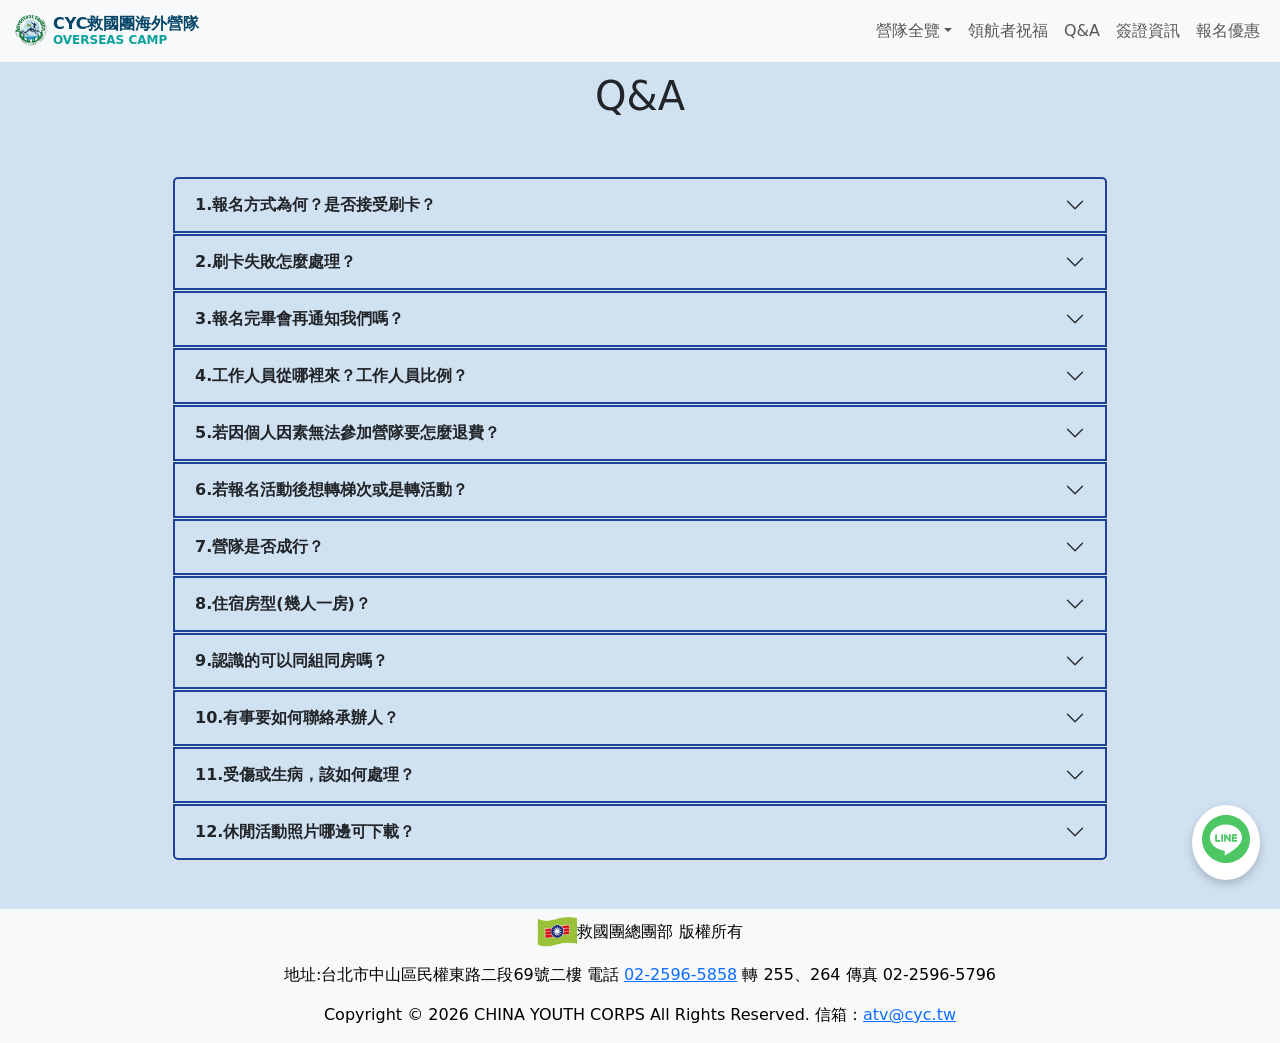
<file: qa.html>
<!DOCTYPE html>
<html lang="zh-TW">
<head>
    <meta charset="UTF-8" />
    <meta name="viewport" content="width=device-width, initial-scale=1">
    <meta http-equiv="X-UA-Compatible" content="IE=edge">
    <meta property="twitter:title" content="救國團2026年暑期海外營隊">
    <meta property="twitter:card" content="summary_large_image">
    <meta property="twitter:description" content="青春ON FIRE，夢想不打烊！2026暑假跟著救國團一起去海外圓夢！">
    <meta property="twitter:image" content="https://cyc241002.github.io/2026_Summer_Oversea/img/thumbnails/OpenGraph_Thumbnail.jpg">
    <meta property="twitter:site" content="https://youth.cyc.org.tw/">
    <meta property="twitter:creator" content="中國青年救國團">
    <meta property="og:title" content="救國團2026年暑期海外營隊">
    <meta property="og:description" content="青春ON FIRE，夢想不打烊！2026暑假跟著救國團一起去海外圓夢！">
    <meta property="og:image" content="https://cyc241002.github.io/2026_Summer_Oversea/img/thumbnails/OpenGraph_Thumbnail.jpg">
    <meta property="og:url" content="https://youth.cyc.org.tw/">
    <title>Q&A - 救國團2025年暑期海外營隊</title>
    <link href="css/normalize.css" rel="stylesheet">
    <link href="https://cdn.jsdelivr.net/npm/bootstrap@5.3.3/dist/css/bootstrap.min.css" rel="stylesheet" integrity="sha384-QWTKZyjpPEjISv5WaRU9OFeRpok6YctnYmDr5pNlyT2bRjXh0JMhjY6hW+ALEwIH" crossorigin="anonymous">
    <link href="css/global.css?v=1.5" rel="stylesheet">
    <link rel="icon" href="img/cyc_camp_logo.png" type="image/png">
    <style>
        /* Q&A 樣式*/
        .accordion-button {
            /*background-color: var(--bs-primary-bg);
            color: #fff;*/
            border: 2px solid var(--bs-primary-bg);
        }

        .accordion-body {
            border: 1px solid var(--bs-primary-bg);
        }

        #qaAccordion {
            counter-reset: qa-counter;
        }

        #qaAccordion div.accordion-item > h2 > button .question {
            counter-increment: qa-counter;
            font-weight: bold;
        }

        #qaAccordion div.accordion-item > h2 > button .question::before {
            content: counter(qa-counter) ".";
        }

        #qaAccordion div.accordion-item:nth-child(1) ol {
            list-style-type: none;
            counter-reset: list-counter;
            padding-left: 0;
        }

        #qaAccordion div.accordion-item:nth-child(1) ol li {
            counter-increment: list-counter;
            position: relative;
            padding-left: 32px;
        }

        #qaAccordion div.accordion-item:nth-child(1) ol li::before {
            content: "(" counter(list-counter) ")";
            position: absolute;
            left: 0;
        }
    </style>
</head>
<body>
    <div class="main">
        <loading-overlay></loading-overlay>
        <nav class="navbar fixed-top navbar-expand-lg bg-light">
            <div class="container-fluid">
                <a class="navbar-brand" href="index.html">
                    <img class="brand-logo" src="img/cyc_camp_logo.png">
                    <div class="brand-title">
                        <h1>CYC救國團海外營隊</h1>
                        <h2>Overseas Camp</h2>
                    </div>
                </a>
                <button class="navbar-toggler" type="button" data-bs-toggle="collapse" data-bs-target="#navbarNavAltMarkup" aria-controls="navbarNavAltMarkup" aria-expanded="false" aria-label="Toggle navigation">
                    <span class="navbar-toggler-icon"></span>
                </button>
                <div class="collapse navbar-collapse justify-content-end" id="navbarNavAltMarkup">
                    <ul class="navbar-nav">
                        <li class="nav-item dropdown">
                            <a class="nav-link dropdown-toggle" href="#" role="button" data-bs-toggle="dropdown" aria-expanded="false">營隊全覽</a>
                            <ul id="campMenuLinkList" class="dropdown-menu rounded-top-0"></ul>
                        </li>
                        <li class="nav-item">
                            <a class="nav-link" href="intro.html">領航者祝福</a>
                        </li>
                        <li class="nav-item">
                            <a class="nav-link" href="qa.html">Q&amp;A</a>
                        </li>
                        <li class="nav-item">
                            <a class="nav-link" href="visa.html">簽證資訊</a>
                        </li>
                        <li class="nav-item">
                            <a class="nav-link" href="discount.html">報名優惠</a>
                        </li>
                    </ul>
                </div>
            </div>
        </nav>
        <section class="qa container-fluid p-0 page-header">
            <a name="qa"></a>
            <div class="content row col-12 col-lg-9 m-auto">
                <h1 class="text-center">Q&amp;A</h1>
                <div class="accordion mt-5 mb-5" id="qaAccordion">
                    <div class="accordion-item">
                        <h2 class="accordion-header">
                            <button class="accordion-button collapsed" type="button" data-bs-toggle="collapse" role="button" data-bs-target="#qa001" aria-expanded="true" aria-controls="qa001">
                                <span class="question">報名方式為何？是否接受刷卡？</span>
                            </button>
                        </h2>
                        <div id="qa001" class="accordion-collapse collapse" data-bs-parent="#qaAccordion">
                            <div class="accordion-body">
                                <div class="answer">
                                    <p>我們接受兩種報名方式：</p>
                                    <ol>
                                        <li>臨櫃報名，現金繳費</li>
                                        <li>線上報名，線上刷卡</li>
                                    </ol>
                                </div>
                            </div>
                        </div>
                    </div>
                    <div class="accordion-item">
                        <h2 class="accordion-header">
                            <button class="accordion-button collapsed" type="button" data-bs-toggle="collapse" role="button" data-bs-target="#qa002" aria-expanded="false" aria-controls="qa002">
                                <span class="question">刷卡失敗怎麼處理？</span>
                            </button>
                        </h2>
                        <div id="qa002" class="accordion-collapse collapse" data-bs-parent="#qaAccordion">
                            <div class="accordion-body">
                                <div class="answer">
                                    <p>請電洽活動處02-2596-5858分機264詢問。</p>
                                </div>
                            </div>
                        </div>
                    </div>
                    <div class="accordion-item">
                        <h2 class="accordion-header">
                            <button class="accordion-button collapsed" type="button" data-bs-toggle="collapse" role="button" data-bs-target="#qa003" aria-expanded="false" aria-controls="qa003">
                                <span class="question">報名完畢會再通知我們嗎？</span>
                            </button>
                        </h2>
                        <div id="qa003" class="accordion-collapse collapse" data-bs-parent="#qaAccordion">
                            <div class="accordion-body">
                                <div class="answer">
                                    <p>網路報名成功後，系統將報名資訊寄至指定信箱內。之後由專人與您聯繫。請您務必加入<a href="https://line.me/R/ti/p/@229srzmd" target="_blank">救國團營隊活動LINE官方帳號@229srzmd</a>。</p>
                                    <p>營隊確定成團後，於活動10-15天前寄發行前通知單及召開線上行前說明會議(行前通知單內容有注意事項、攜帶物品、集合解散時間以及登機注意事項等)。</p>
                                </div>
                            </div>
                        </div>
                    </div>
                    <div class="accordion-item">
                        <h2 class="accordion-header">
                            <button class="accordion-button collapsed" type="button" data-bs-toggle="collapse" role="button" data-bs-target="#qa004" aria-expanded="false" aria-controls="qa004">
                                <span class="question">工作人員從哪裡來？工作人員比例？</span>
                            </button>
                        </h2>
                        <div id="qa004" class="accordion-collapse collapse" data-bs-parent="#qaAccordion">
                            <div class="accordion-body">
                                <div class="answer">
                                    <p>每團有專業領隊以及救國團的工作人員隨隊服務。</p>
                                </div>
                            </div>
                        </div>
                    </div>
                    <div class="accordion-item">
                        <h2 class="accordion-header">
                            <button class="accordion-button collapsed" type="button" data-bs-toggle="collapse" role="button" data-bs-target="#qa005" aria-expanded="false" aria-controls="qa005">
                                <span class="question">若因個人因素無法參加營隊要怎麼退費？</span>
                            </button>
                        </h2>
                        <div id="qa005" class="accordion-collapse collapse" data-bs-parent="#qaAccordion">
                            <div class="accordion-body">
                                <div class="answer">
                                    <p>比照交通部觀光署的退費規定。</p>
                                </div>
                            </div>
                        </div>
                    </div>
                    <div class="accordion-item">
                        <h2 class="accordion-header">
                            <button class="accordion-button collapsed" type="button" data-bs-toggle="collapse" role="button" data-bs-target="#qa006" aria-expanded="false" aria-controls="qa006">
                                <span class="question">若報名活動後想轉梯次或是轉活動？</span>
                            </button>
                        </h2>
                        <div id="qa006" class="accordion-collapse collapse" data-bs-parent="#qaAccordion">
                            <div class="accordion-body">
                                <div class="answer">
                                    <p>國外營隊在報名後7天內，可以同團轉梯次，但無法轉活動，所以必須要按照觀光署的退費規定，扣除手續費後再重新報名。</p>
                                </div>
                            </div>
                        </div>
                    </div>
                    <div class="accordion-item">
                        <h2 class="accordion-header">
                            <button class="accordion-button collapsed" type="button" data-bs-toggle="collapse" role="button" data-bs-target="#qa007" aria-expanded="false" aria-controls="qa007">
                                <span class="question">營隊是否成行？</span>
                            </button>
                        </h2>
                        <div id="qa007" class="accordion-collapse collapse" data-bs-parent="#qaAccordion">
                            <div class="accordion-body">
                                <div class="answer">
                                    <p>每一團都有最低成行人數，我們會在官網上做公告，歡迎加入<a href="https://line.me/R/ti/p/@229srzmd" target="_blank">救國團營隊活動LINE官方帳號(@229srzmd)</a>，可在第一時間收到最新消息。</p>
                                </div>
                            </div>
                        </div>
                    </div>
                    <div class="accordion-item">
                        <h2 class="accordion-header">
                            <button class="accordion-button collapsed" type="button" data-bs-toggle="collapse" role="button" data-bs-target="#qa008" aria-expanded="false" aria-controls="qa008">
                                <span class="question">住宿房型(幾人一房)？</span>
                            </button>
                        </h2>
                        <div id="qa008" class="accordion-collapse collapse" data-bs-parent="#qaAccordion">
                            <div class="accordion-body">
                                <div class="answer">
                                    <p>依每團參加對象安排的住宿為準，詳請請參閱網站。</p>
                                    <p>特殊住宿環境：如東京別院、本栖寺為四~六人一室。新加坡英語營為四人一間。其餘皆為二人一室。</p>
                                </div>
                            </div>
                        </div>
                    </div>
                    <div class="accordion-item">
                        <h2 class="accordion-header">
                            <button class="accordion-button collapsed" type="button" data-bs-toggle="collapse" role="button" data-bs-target="#qa009" aria-expanded="false" aria-controls="qa009">
                                <span class="question">認識的可以同組同房嗎？</span>
                            </button>
                        </h2>
                        <div id="qa009" class="accordion-collapse collapse" data-bs-parent="#qaAccordion">
                            <div class="accordion-body">
                                <div class="answer">
                                    <p>當然可以，除了親屬、家人之外，分房仍以同性一房為主。請主動於報名時告知，即可安排。</p>
                                </div>
                            </div>
                        </div>
                    </div>
                    <div class="accordion-item">
                        <h2 class="accordion-header">
                            <button class="accordion-button collapsed" type="button" data-bs-toggle="collapse" role="button" data-bs-target="#qa010" aria-expanded="false" aria-controls="qa010">
                                <span class="question">有事要如何聯絡承辦人？</span>
                            </button>
                        </h2>
                        <div id="qa010" class="accordion-collapse collapse" data-bs-parent="#qaAccordion">
                            <div class="accordion-body">
                                <div class="answer">
                                    <p>國內可撥打電話詢問<a href="tel:0225965858">02-25965858#264</a>。或是透過LINE@一對一詢問，我們收到訊息後會回覆。</p>
                                </div>
                            </div>
                        </div>
                    </div>
                    <div class="accordion-item">
                        <h2 class="accordion-header">
                            <button class="accordion-button collapsed" type="button" data-bs-toggle="collapse" role="button" data-bs-target="#qa011" aria-expanded="false" aria-controls="qa011">
                                <span class="question">受傷或生病，該如何處理？</span>
                            </button>
                        </h2>
                        <div id="qa011" class="accordion-collapse collapse" data-bs-parent="#qaAccordion">
                            <div class="accordion-body">
                                <div class="answer">
                                    <p>若在國外活動中受傷，我們安排工作人員盡速陪同至醫院就醫。並告知家屬最新處理情形。</p>
                                </div>
                            </div>
                        </div>
                    </div>
                    <div class="accordion-item">
                        <h2 class="accordion-header">
                            <button class="accordion-button collapsed" type="button" data-bs-toggle="collapse" role="button" data-bs-target="#qa012" aria-expanded="false" aria-controls="qa012">
                                <span class="question">休閒活動照片哪邊可下載？</span>
                            </button>
                        </h2>
                        <div id="qa012" class="accordion-collapse collapse" data-bs-parent="#qaAccordion">
                            <div class="accordion-body">
                                <div class="answer">
                                    <p>活動結束後，我們會統一用使LINE@發布照片下載網址，提供家長可下載照片。</p>
                                </div>
                            </div>
                        </div>
                    </div>
                </div>
            </div>
        </section>
        <site-footer></site-footer>
    </div>
    <line-button account="@229srzmd" qrcode="img/Line_Account_QRCode.png"></line-button>
    <script src="https://cdn.jsdelivr.net/npm/bootstrap@5.3.3/dist/js/bootstrap.bundle.min.js" integrity="sha384-YvpcrYf0tY3lHB60NNkmXc5s9fDVZLESaAA55NDzOxhy9GkcIdslK1eN7N6jIeHz" crossorigin="anonymous"></script>
    <script src="js/main.js"></script>
    <script src="js/page.js"></script>
</body>
</html>
</file>
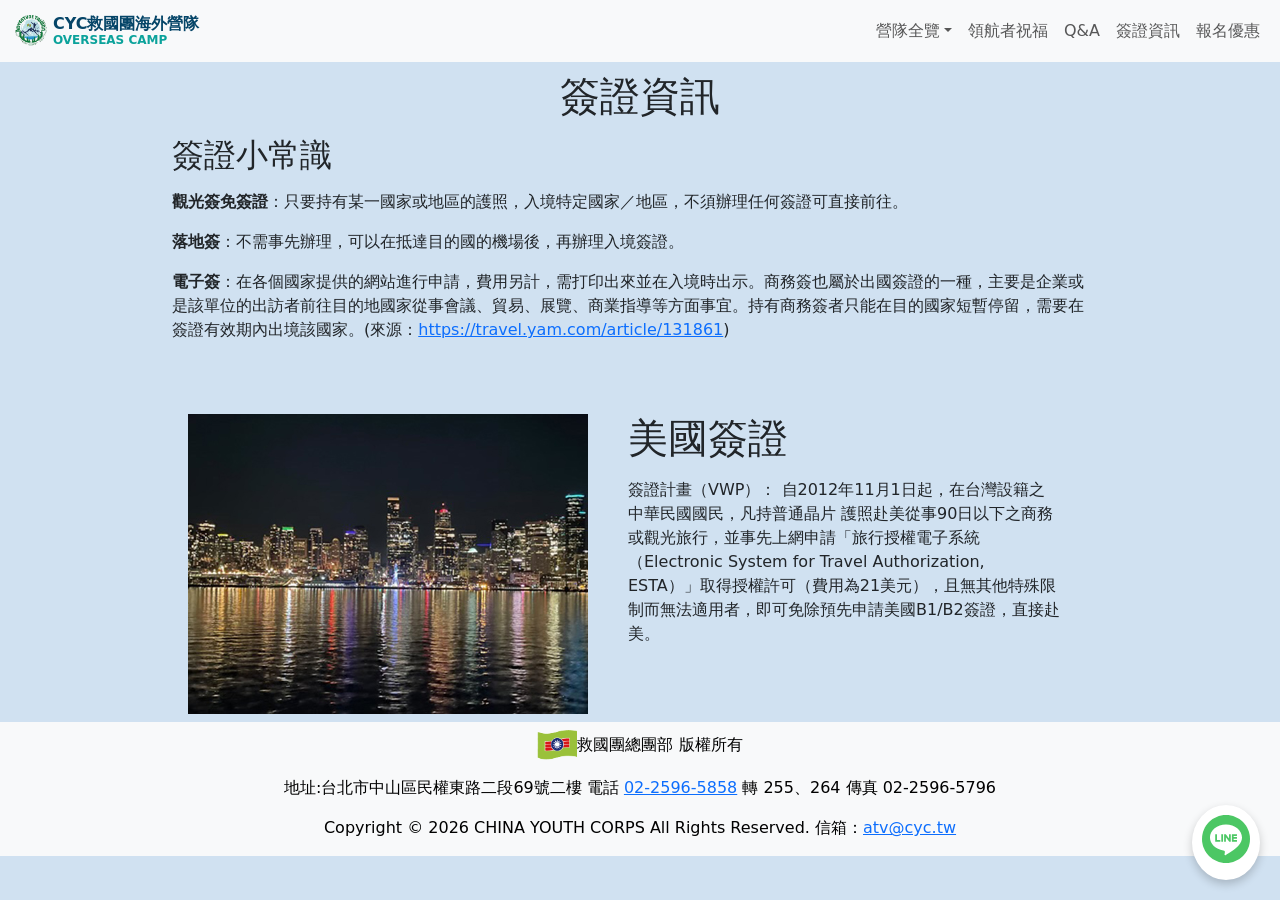
<file: visa.html>
<!DOCTYPE html>
<html lang="zh-TW">
<head>
    <meta charset="UTF-8" />
    <meta name="viewport" content="width=device-width, initial-scale=1">
    <meta http-equiv="X-UA-Compatible" content="IE=edge">
    <meta property="twitter:title" content="救國團2026年暑期海外營隊">
    <meta property="twitter:card" content="summary_large_image">
    <meta property="twitter:description" content="青春ON FIRE，夢想不打烊！2026暑假跟著救國團一起去海外圓夢！">
    <meta property="twitter:image" content="https://cyc241002.github.io/2026_Summer_Oversea/img/thumbnails/OpenGraph_Thumbnail.jpg">
    <meta property="twitter:site" content="https://youth.cyc.org.tw/">
    <meta property="twitter:creator" content="中國青年救國團">
    <meta property="og:title" content="救國團2026年暑期海外營隊">
    <meta property="og:description" content="青春ON FIRE，夢想不打烊！2026暑假跟著救國團一起去海外圓夢！">
    <meta property="og:image" content="https://cyc241002.github.io/2026_Summer_Oversea/img/thumbnails/OpenGraph_Thumbnail.jpg">
    <meta property="og:url" content="https://youth.cyc.org.tw/">
    <title>簽證資訊 - 救國團2025年暑期海外營隊即將開放報名！</title>
    <link href="css/normalize.css" rel="stylesheet">
    <link href="https://cdn.jsdelivr.net/npm/bootstrap@5.3.3/dist/css/bootstrap.min.css" rel="stylesheet" integrity="sha384-QWTKZyjpPEjISv5WaRU9OFeRpok6YctnYmDr5pNlyT2bRjXh0JMhjY6hW+ALEwIH" crossorigin="anonymous">
    <link href="css/global.css?v=1.5" rel="stylesheet">
    <link rel="icon" href="img/cyc_camp_logo.png" type="image/png">
    <style>
    @media (min-width: 768px) {
        .visa-info .visa-row:nth-child(odd) {
            flex-direction: row-reverse;
        }
    }
    </style>
</head>
<body>
    <div class="main">
        <loading-overlay></loading-overlay>
        <nav class="navbar fixed-top navbar-expand-lg bg-light">
            <div class="container-fluid">
                <a class="navbar-brand" href="index.html">
                    <img class="brand-logo" src="img/cyc_camp_logo.png">
                    <div class="brand-title">
                        <h1>CYC救國團海外營隊</h1>
                        <h2>Overseas Camp</h2>
                    </div>
                </a>
                <button class="navbar-toggler" type="button" data-bs-toggle="collapse" data-bs-target="#navbarNavAltMarkup" aria-controls="navbarNavAltMarkup" aria-expanded="false" aria-label="Toggle navigation">
                    <span class="navbar-toggler-icon"></span>
                </button>
                <div class="collapse navbar-collapse justify-content-end" id="navbarNavAltMarkup">
                    <ul class="navbar-nav">
                        <li class="nav-item dropdown">
                            <a class="nav-link dropdown-toggle" href="#" role="button" data-bs-toggle="dropdown" aria-expanded="false">營隊全覽</a>
                            <ul id="campMenuLinkList" class="dropdown-menu rounded-top-0"></ul>
                        </li>
                        <li class="nav-item">
                            <a class="nav-link" href="intro.html">領航者祝福</a>
                        </li>
                        <li class="nav-item">
                            <a class="nav-link" href="qa.html">Q&amp;A</a>
                        </li>
                        <li class="nav-item">
                            <a class="nav-link" href="visa.html">簽證資訊</a>
                        </li>
                        <li class="nav-item">
                            <a class="nav-link" href="discount.html">報名優惠</a>
                        </li>
                    </ul>
                </div>
            </div>
        </nav>
        <section class="contact container-fluid p-0 page-header">
            <a name="contact"></a>
            <div class="content row col-12 col-lg-9 m-auto">
                <h1 class="text-center">簽證資訊</h1>
                <div class="visa-info row">
                    <div class="col-12 mb-5 mt-2">
                        <h2>簽證小常識</h2>
                        <div class="mt-3">
                            <p><span class="fw-bold">觀光簽免簽證</span>：只要持有某一國家或地區的護照，入境特定國家／地區，不須辦理任何簽證可直接前往。</p>
                            <p><span class="fw-bold">落地簽</span>：不需事先辦理，可以在抵達目的國的機場後，再辦理入境簽證。</p>
                            <p><span class="fw-bold">電子簽</span>：在各個國家提供的網站進行申請，費用另計，需打印出來並在入境時出示。商務簽也屬於出國簽證的一種，主要是企業或是該單位的出訪者前往目的地國家從事會議、貿易、展覽、商業指導等方面事宜。持有商務簽者只能在目的國家短暫停留，需要在簽證有效期內出境該國家。(來源：<a href="https://travel.yam.com/article/131861">https://travel.yam.com/article/131861</a>)</p>
                        </div>
                    </div>
                    <div class="visa-row col-12 row mb-2 mt-2">
                        <div class="col-12 col-lg-6 text-center">
                            <img src="img/visa/america_seattle.jpg" class="img-fluid">
                        </div>
                        <div class="col-12 col-lg-6">
                            <h1>美國簽證</h1>
                            <div class="mt-3">
                                <p>簽證計畫（VWP）： 自2012年11月1日起，在台灣設籍之中華民國國民，凡持普通晶片 護照赴美從事90日以下之商務或觀光旅行，並事先上網申請「旅行授權電子系統（Electronic System for Travel Authorization, ESTA）」取得授權許可（費用為21美元），且無其他特殊限制而無法適用者，即可免除預先申請美國B1/B2簽證，直接赴美。</p>
                            </div>
                        </div>
                    </div>
                </div>
            </div>
        </section>
        <site-footer></site-footer>
    </div>
    <line-button account="@229srzmd" qrcode="img/Line_Account_QRCode.png"></line-button>
    <script src="https://cdn.jsdelivr.net/npm/bootstrap@5.3.3/dist/js/bootstrap.bundle.min.js" integrity="sha384-YvpcrYf0tY3lHB60NNkmXc5s9fDVZLESaAA55NDzOxhy9GkcIdslK1eN7N6jIeHz" crossorigin="anonymous"></script>
    <script src="js/main.js"></script>
    <script src="js/page.js"></script>
</body>
</html>
</file>
<file: css/global.css>
:root {
    --bs-body-bg: #d0e1f1;
    --bs-primary-bg: #1c449b;
    --bs-primary-rgb: 28, 68, 155;
    --bs-primary-rgba-half-transparent: 28, 68, 155, 0.5;
    --bs-secondary-bg: #5776b7;
    --bs-secondary-rgb: 87, 118, 183;
    --bs-third-bg: #2555a7;
    --bs-third-rgb: 37, 85, 167;
    --title-main-hex :#054568;
    --title-main-rgb : 5, 69, 104;
    --title-sub-hex: #0ba29b;
    --title-sub-rgb: 11, 162, 155;
}

.btn.btn-primary {
    --bs-btn-bg: #15a1a0;
    --bs-btn-hover-bg: #5ebfc6;
    --bs-btn-hover-border-color: #a2e1e5;
    --bs-btn-border-color: #5ebfc6;
    --bs-btn-disabled-bg: #045e5a;
    --bs-btn-disabled-border-color: #265d61;
    --bs-btn-active-bg: #15a1a0;
    --bs-btn-active-border-color: #5ebfc6;
}

session-card,
session-section {
    display: block;
}

.text-justify {
    text-align: justify;
}

.material-symbols-outlined {
    font-variation-settings:
      'FILL' 0,
      'wght' 400,
      'GRAD' 0,
      'opsz' 48;
}

body {
    display: flex;
    flex-direction: column;
    min-height: 100vh;
}



nav.navbar .navbar-brand {
    display: flex;
    flex-direction: row;
    align-items: center;
}

nav.navbar .navbar-brand .brand-logo {
    height: 36px;
    width: auto;
}

nav.navbar .navbar-brand .brand-title {
    display: flex;
    flex-direction: column;
    justify-content: start;
    margin-left: 0.2em;
}

nav.navbar .navbar-brand .brand-title h1 {
    font-size: 16px;
    font-weight: bold;
    color: var(--title-main-hex);
    margin: 0;
}

nav.navbar .navbar-brand .brand-title h2 {
    font-size: 12px;
    font-weight: bold;
    text-transform: uppercase;
    color: var(--title-sub-hex);
    margin: 0;
}

nav.navbar .nav-item > .nav-link:hover, .dropdown-item:hover {
    color: #fff;
    background-color: RGBA(var(--bs-secondary-rgb),var(--bs-bg-opacity,1))!important;
}

header.header {
    width: 100%;
    margin-top: 3.75em;;
    position: relative;
}

header.header .back {
    position: relative;
    width: 100%;
}

header.header .back img {
    width: 100%;
    height: auto;
    object-fit: cover;
    object-position: center center;
}

header.header .slogan {
    position: absolute;
    top: 150px;
    left: 50%;
    transform: translate(-50%, -25%);
    color: #fff;
    text-shadow: 5px 5px 10px #000;
    text-align: center;
    width: 100%;
    transition: .5s;
}

header.header .slogan.start {
    opacity: 0;
    transform: translate(-50%, -100%);
}

header.header .slogan-1 {
    z-index: 900;
    position: relative;
    top: 0;
    font-size: 2.5em;
    font-weight: bold;
}

header.header .slogan-2 {
    z-index: 800;
    position: relative;
    top: 1em;
    font-size: 1.25em;
}

@media (min-width: 768px) and (max-width: 1399.99px) {
    header.header .back img {
        object-position: center 75%;
        height: 96vh;
    }

    header.header .slogan {
        width: 50%;
        transform: translate(-92.5%, -100%);
        text-align: left;
        text-shadow: 5px 5px 5px #000;
    }

    header.header .slogan.start {
        opacity: 0;
        transform: translate(-92.5%, -200%);
    }

    header.header .slogan-1 {
        top: 0;
        font-size: 2.5em;
    }

    header.header .slogan-2 {
        top: 0;
        font-size: 1.2em;
    }
}

@media (min-width: 1400px) {
    header.header .back img {
        object-position: center 57.5%;
        height: 96vh;
    }

    header.header .slogan {
        width: 80%;
        transform: translate(-60.0%, -60%);
        text-align: left;
        text-shadow: 5px 5px 5px #000;
    }

    header.header .slogan.start {
        opacity: 0;
        transform: translate(-92.5%, -100%);
    }

    header.header .slogan-1 {
        top: 0;
        font-size: 5em;
    }

    header.header .slogan-2 {
        top: 0;
        font-size: 2em;
    }
}

.page-header {
    margin-top: 72px;
}



/* @media (max-width: 767.99px) {
    .daily-content {
        margin-top: 1em;
    }

    .daily.daily-row .col-md-6:nth-child(even) {
        margin-top: 2em;
    }
} */

/* 每日行程 */


a[name] {
    display: block;
    position: relative;
}

section.area > a[name] {
    top:-58px;
}

div.content article > a[name] {
    top: -120px;
}
</file>
<file: css/discount.css>
/* 報名優惠 */
#first-discount li {
    font-size: 1.5em;
}

/* 報名贈品 */
#gift ul {
    list-style-type: none;
    padding-left: 0;
}

#gift ul li::before {
    content: '★';
    padding-right: 0.5em;
}

ol {
    list-style-type: none;
    counter-reset: list-counter;
    padding-left: 0;
}

ol li {
    counter-increment: list-counter;
    padding-left: 2em;
    text-indent: -1.75em;
}

ol li::before {
    content: "(" counter(list-counter) ")";
    padding-right: 0.5em;
}

/* 報名程序 */
#register {
    counter-reset: step-counter;
}

#register .register-step {
    position: relative;
}

#register .register-step .icon .material-symbols-outlined {
    font-size: 2em;
}

#register .register-step .guidance {
    position: relative;
    word-break: break-all;
    word-break: break-word;
}

#register .register-step .guidance::before {
    content: '';
    position: absolute;
    left: -2em;
    top: 1.5em;
    width: 2em;
    height: 3px;
    background-color: var(--bs-primary);
    z-index: -1;
}

#register .register-step .guidance h3::before {
    counter-increment: step-counter;
    content: "步驟 "counter(step-counter);
    padding-right: 1em;
}

#register .register-step:last-child h3::before {
    display: none;
}

#register .register-step .guidance h3 {
    padding-top: 0.25em;
    font-size: 1.2em;
}

@media (min-width: 768px) {
    #register .register-step .guidance h3 {
        padding-top: 0.5em;
        font-size: 1.1em;
    }

    #register .register-step .guidance p, 
    #register .register-step .guidance li {
        font-size: 0.9em;
    }
}
</file>
